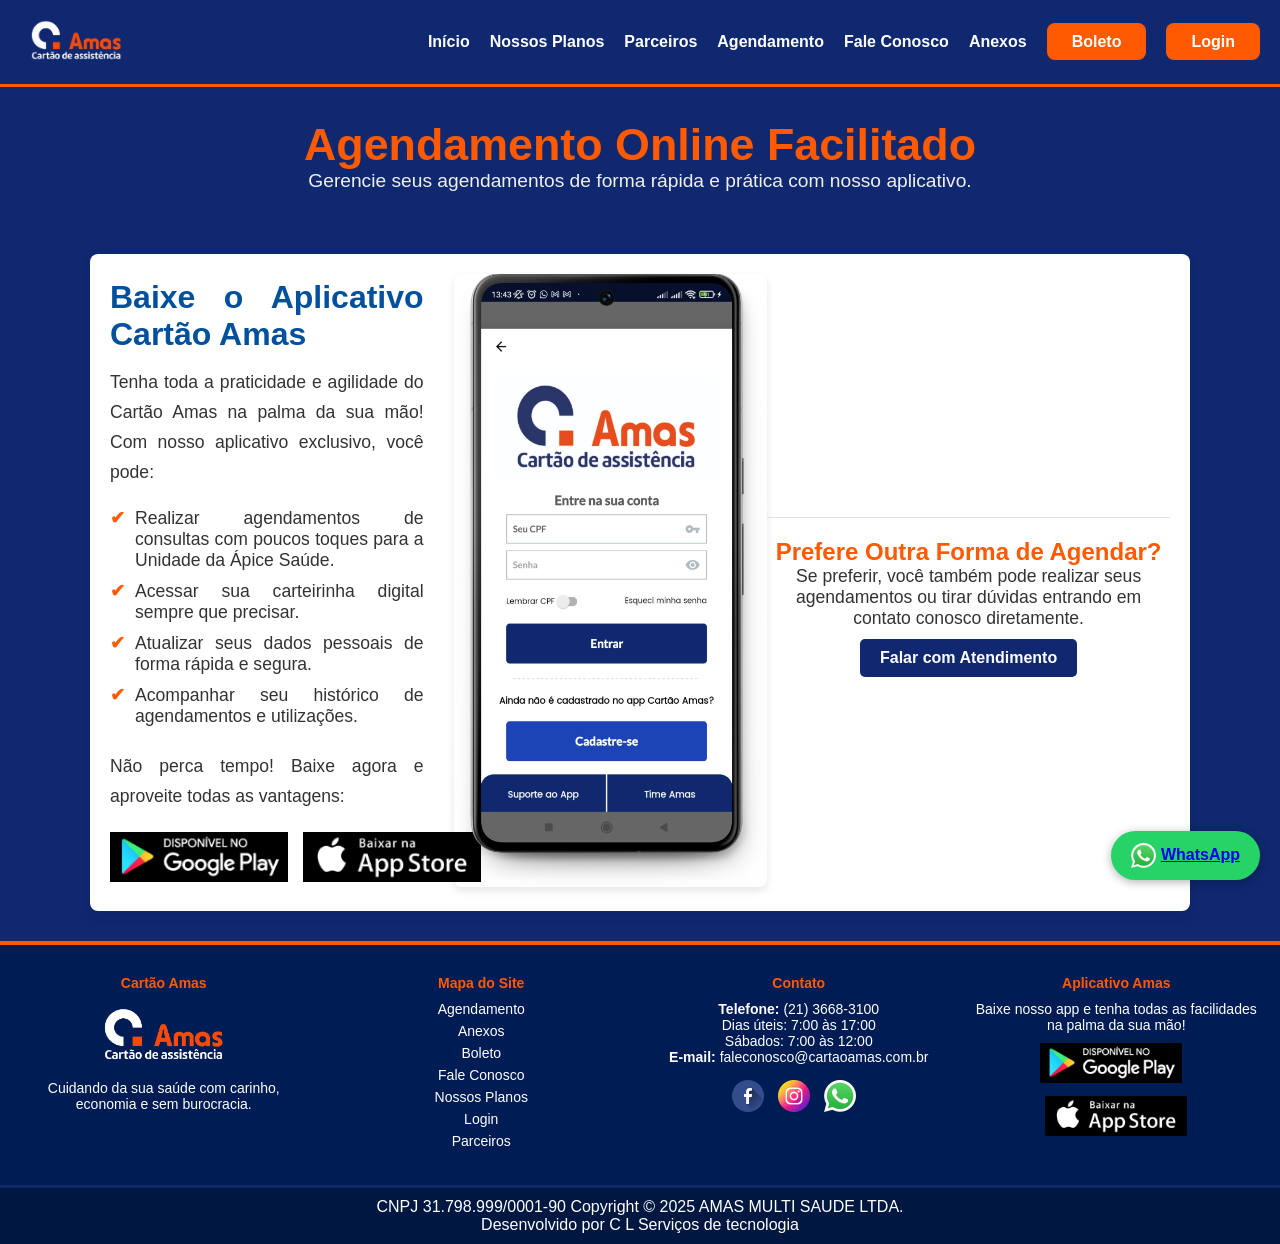
<file: agendamento.html>
<!DOCTYPE html>
<html lang="pt-BR">
<head>
    <meta charset="UTF-8">
    <meta name="viewport" content="width=device-width, initial-scale=1.0">
    <link rel="icon" href="assets/img/logo.ico" type="image/icon">
    <title>Agendamento Online - Cartão Amas</title>
    <link rel="stylesheet" href="assets/css/style.css">
    <link rel="stylesheet" href="assets/css/main.css">
    <link rel="stylesheet" href="assets/css/footer.css">
    <style>
        /* Estilos específicos para a página Agendamento */
        .page-title-section {
            background-color: #0F286F; /* Azul escuro da marca */
            color: white;
            padding: 2em 20px;
            text-align: center;
        }
        .page-title-section h1 {
            font-size: 2.8em;
            margin: 0;
            color: #FF5A00; /* Laranja para destaque no título */
        }
        .app-promo-container {
            max-width: 1100px;
            margin: 30px auto;
            padding: 20px;
            background-color: #FFFFFF;
            border-radius: 8px;
            box-shadow: 0 4px 12px rgba(0,0,0,0.08);
        }
        .app-promo-content {
            display: flex;
            flex-wrap: wrap;
            align-items: center;
            gap: 30px;
        }
        .app-promo-text {
            flex: 1;
            min-width: 300px;
        }
        .app-promo-text h2 {
            color: #00509e; /* Azul mais escuro */
            font-size: 2em;
            margin-bottom: 15px;
        }
        .app-promo-text p {
            font-size: 1.1em;
            line-height: 1.7;
            color: #333333;
            margin-bottom: 20px;
        }
        .app-benefits-list {
            list-style: none;
            padding-left: 0;
            margin-bottom: 25px;
        }
        .app-benefits-list li {
            font-size: 1.1em;
            color: #333333;
            margin-bottom: 10px;
            padding-left: 25px;
            position: relative;
        }
        .app-benefits-list li::before {
            content: '\2714'; /* Ícone de check */
            color: #FF5A00; /* Laranja */
            position: absolute;
            left: 0;
            font-weight: bold;
        }
        .app-download-buttons {
            display: flex;
            gap: 15px;
            align-items: center;
        }
        .app-download-buttons img {
            height: 50px;
            transition: transform 0.2s ease;
        }
        .app-download-buttons img:hover {
            transform: scale(1.05);
        }
        .app-promo-image {
            flex: 1;
            min-width: 250px;
            text-align: center;
        }
        .app-promo-image img {
            max-width: 100%;
            height: auto;
            border-radius: 8px;
            box-shadow: 0 4px 8px rgba(0,0,0,0.1);
        }
        .alternative-contact {
            margin-top: 30px;
            padding-top: 20px;
            border-top: 1px solid #e0e0e0;
            text-align: center;
            color: #FF5A00;
        }
        .alternative-contact p {
            font-size: 1.1em;
            color: #333333;
            margin-bottom: 10px;
        }
        .alternative-contact .cta-button-secondary {
            background-color: #0F286F;
            color: white;
            padding: 10px 20px;
            text-decoration: none;
            border-radius: 5px;
            font-weight: bold;
            transition: background-color 0.3s ease;
            display: inline-block;
        }
        .alternative-contact .cta-button-secondary:hover {
            background-color: #003d7a;
        }
    </style>
</head>
<body>

    <header class="header">
        <a href="/"><img src="assets/img/logo-amas-sem-fundo.png" alt="Cartão Amas Logo" class="logo"></a>
        <ul class="nav-links">
            <li><a href="/">Início</a></li>
            <li><a href="nossos-planos">Nossos Planos</a></li>
            <li><a href="parceiros">Parceiros</a></li>
            <li><a href="agendamento">Agendamento</a></li>
            <li><a href="fale-conosco">Fale Conosco</a></li>
            <li><a href="anexos">Anexos</a></li>
             <li><a href="https://www.cartaoamas.com.br/AliancaAppNet2/Site/autenticacao/login?t=cpf" target="_blank" class="nav-links-btn">Boleto</a></li> <!-- Link placeholder -->
            <li><a href="https://www.cartaoamas.com.br/AliancaAppNet2/Site/site" target="_blank" class="nav-links-btn">Login</a></li>   <!-- Link placeholder -->
        </ul>
    </header>

    <section class="page-title-section">
        <h1>Agendamento Online Facilitado</h1>
        <p style="font-size: 1.2em; color: #f0f0f0;">Gerencie seus agendamentos de forma rápida e prática com nosso aplicativo.</p>
    </section>

    <main class="app-promo-container">
        <div class="app-promo-content">
            <div class="app-promo-text">
                <h2>Baixe o Aplicativo Cartão Amas</h2>
                <p>Tenha toda a praticidade e agilidade do Cartão Amas na palma da sua mão! Com nosso aplicativo exclusivo, você pode:</p>
                <ul class="app-benefits-list">
                    <li>Realizar agendamentos de consultas com poucos toques para a Unidade da Ápice Saúde.</li>
                    <li>Acessar sua carteirinha digital sempre que precisar.</li>
                    <li>Atualizar seus dados pessoais de forma rápida e segura.</li>
                    <li>Acompanhar seu histórico de agendamentos e utilizações.</li>
                </ul>
                <p>Não perca tempo! Baixe agora e aproveite todas as vantagens:</p>
                <div class="app-download-buttons">
                    <a href="https://play.google.com/store/apps/details?id=br.com.amasmultisaude" target="_blank" title="Baixar na Google Play"><img src="assets/img/loja-android.png" alt="Disponível no Google Play"></a>
                    <a href="https://apps.apple.com/br/app/amas/id1640587993" target="_blank" title="Baixar na App Store"><img src="assets/img/loja-ios.png" alt="Disponível na App Store"></a>
                </div>
            </div>
            <div class="app-promo-image">
                <!-- Idealmente, uma imagem de um celular mostrando o app -->
                <img src="assets/img/login-app-amas.png" alt="Aplicativo Cartão Amas">
            </div>
        </div>

        <div class="alternative-contact">
            <h2>Prefere Outra Forma de Agendar?</h2>
            <p>Se preferir, você também pode realizar seus agendamentos ou tirar dúvidas entrando em contato conosco diretamente.</p>
            <a href="fale-conosco" class="cta-button-secondary">Falar com Atendimento</a>
        </div>
    </main>

     <div class="whatsapp-float">
        <a href="https://wa.me/552136683100" target="_blank" title="Fale Conosco pelo WhatsApp">
            <img src="assets/img/whatsapp.png" alt="WhatsApp" style="width:25px; height:25px; vertical-align: middle; margin-right: 5px;">WhatsApp
        </a>
    </div>

    <footer class="footer">
        <div class="footer-container">
            <div class="coluna">
                <h4>Cartão Amas</h4>
                <img src="assets/img/logo-amas-sem-fundo.png" alt="Logo Amas Rodapé" style="max-width: 150px; margin-bottom: 10px;">
                <p>Cuidando da sua saúde com carinho, economia e sem burocracia.</p>
            </div>
            <div class="coluna">
                <h4>Mapa do Site</h4>
                <ul class="mapa-site">
                    <li><a href="agendamento" class="mapa-link">Agendamento</a></li>
                    <li><a href="anexos" class="mapa-link">Anexos</a></li>
                    <li><a href="https://www.cartaoamas.com.br/AliancaAppNet2/Site/autenticacao/login?t=cpf" class="mapa-link">Boleto</a></li>
                    <li><a href="fale-conosco" class="mapa-link">Fale Conosco</a></li>
                    <li><a href="nossos-planos" class="mapa-link">Nossos Planos</a></li>
                    <li><a href="https://www.cartaoamas.com.br/AliancaAppNet2/Site/site" class="mapa-link">Login</a></li>
                    <li><a href="parceiros" class="mapa-link">Parceiros</a></li>
                    
                    
                    
                </ul>
            </div>
            <div class="coluna">
                <h4>Contato</h4>
                <p><strong>Telefone:</strong> (21) 3668-3100</p>
                <p>Dias úteis: 7:00 às 17:00</p>
                <p>Sábados: 7:00 às 12:00</p>
                <p><strong>E-mail:</strong> faleconosco@cartaoamas.com.br</p>
                <div class="social-icons" style="margin-top: 15px;">
                    <a href="https://www.facebook.com/cartaoamas" target="_blank"><img src="assets/img/facebook.png" alt="Facebook"></a>
                    <a href="https://www.instagram.com/cartaoamas/" target="_blank"><img src="assets/img/instagram.png" alt="Instagram"></a>
                    <a href="https://wa.me/552136683100" target="_blank"><img src="assets/img/whatsapp.png" alt="WhatsApp"></a>
                </div>
            </div>
            <div class="coluna">
                <h4>Aplicativo Amas</h4>
                <p>Baixe nosso app e tenha todas as facilidades na palma da sua mão!</p>
                <a href="https://play.google.com/store/apps/details?id=br.com.amasmultisaude" target="_blank" style="margin-right:10px;"><img src="assets/img/loja-android.png" alt="Google Play" style="height: 40px; margin-top:10px;"></a>
                <a href="https://apps.apple.com/br/app/amas/id1640587993" target="_blank"> <img src="assets/img/loja-ios.png" alt="App Store" style="height: 40px; margin-top:10px;"></a>
            </div>
        </div>
    </footer>
    <div class="footer-last">
        <p style="margin-top: 0px;">CNPJ 31.798.999/0001-90 Copyright © 2025 AMAS MULTI SAUDE LTDA.</p>
        <p>Desenvolvido por C L Serviços de tecnologia</p>
    </div>

    <script src="assets/scripts/main.js"></script> <!-- Para carrossel e outras interações -->
</body>
</html>
</file>
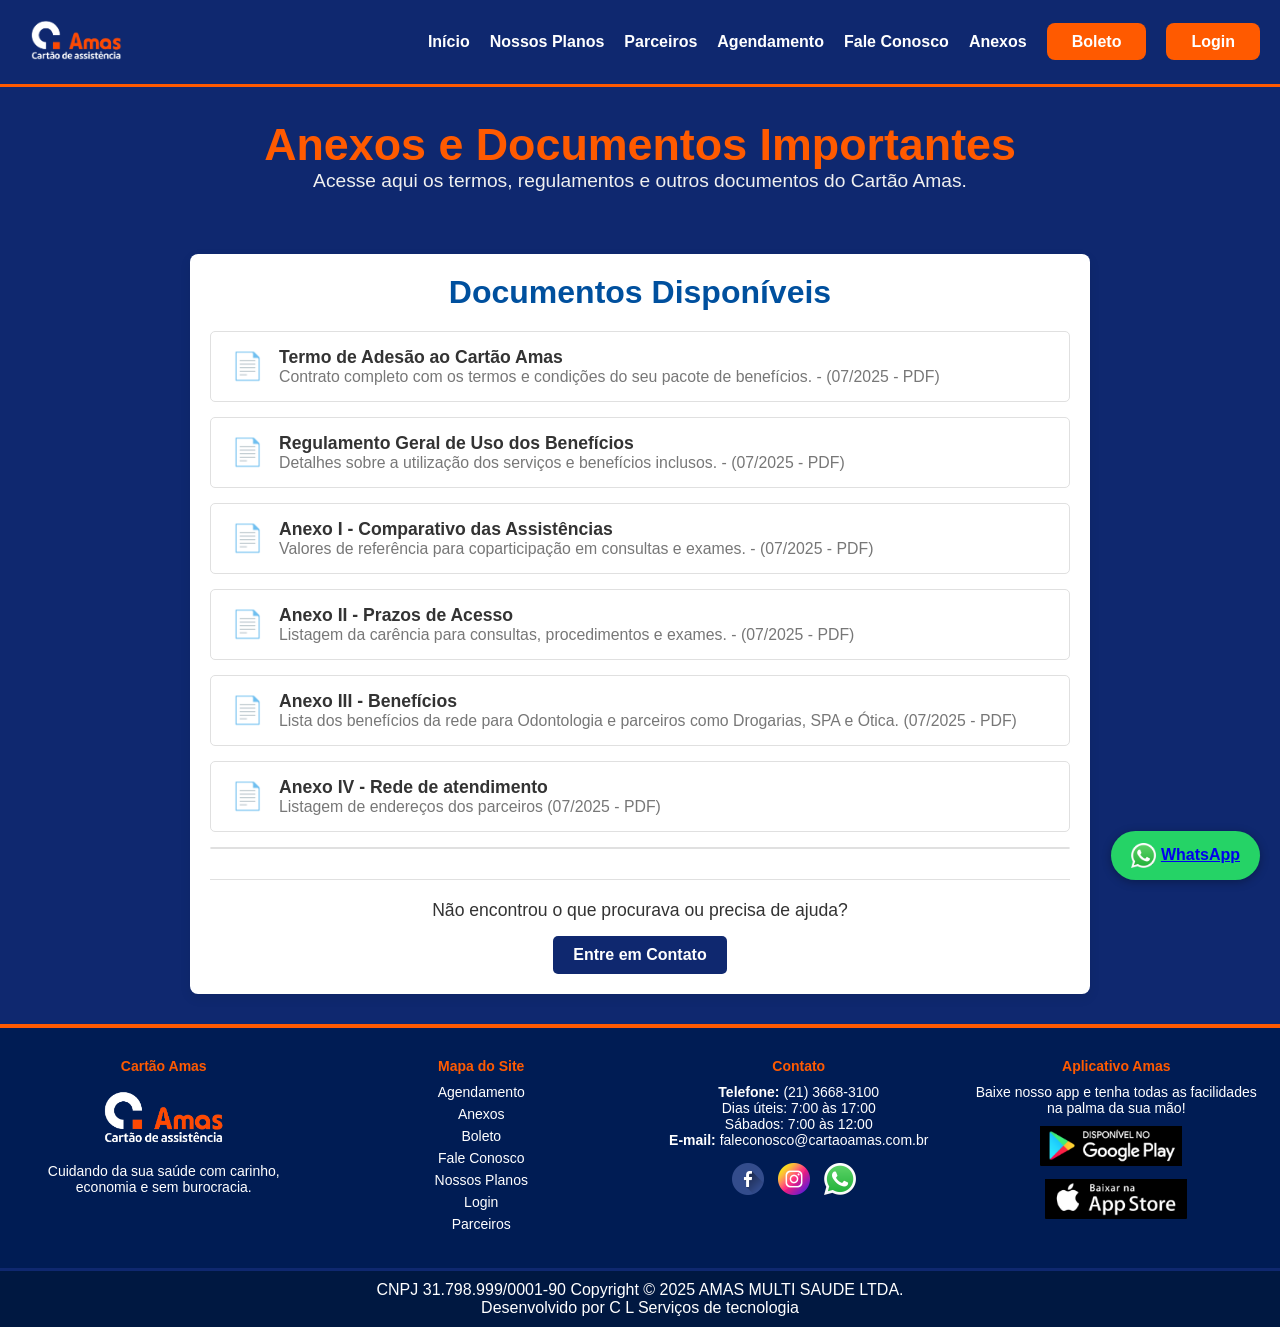
<file: anexos.html>
<!DOCTYPE html>
<html lang="pt-BR">
<head>
    <meta charset="UTF-8">
    <meta name="viewport" content="width=device-width, initial-scale=1.0">
    <link rel="icon" href="assets/img/logo.ico" type="image/icon">
    <title>Anexos e Documentos - Cartão Amas</title>
    <link rel="stylesheet" href="assets/css/style.css">
    <link rel="stylesheet" href="assets/css/grid.css">
    <link rel="stylesheet" href="assets/css/footer.css">
    <style>
        /* Estilos específicos para a página Anexos */
        .page-title-section {
            background-color: #0F286F; /* Azul escuro da marca */
            color: white;
            padding: 2em 20px;
            text-align: center;
        }
        .page-title-section h1 {
            font-size: 2.8em;
            margin: 0;
            color: #FF5A00; /* Laranja para destaque no título */
        }
        .anexos-container-main {
            max-width: 900px;
            margin: 30px auto;
            padding: 20px;
            background-color: #FFFFFF;
            border-radius: 8px;
            box-shadow: 0 4px 12px rgba(0,0,0,0.08);
        }
        .anexos-container-main h2 {
            color: #00509e; /* Azul mais escuro */
            font-size: 2em;
            margin-bottom: 20px;
            text-align: center;
        }
        .anexos-list {
            list-style: none;
            padding: 0;
        }
        .anexos-list li {
            margin-bottom: 15px;
            border: 1px solid #e0e0e0;
            border-radius: 5px;
            transition: box-shadow 0.3s ease;
        }
        .anexos-list li:hover {
            box-shadow: 0 2px 8px rgba(0,0,0,0.1);
        }
        .anexos-list a {
            display: flex;
            align-items: center;
            padding: 15px 20px;
            text-decoration: none;
            color: #333333;
            font-size: 1.1em;
            transition: background-color 0.3s ease;
        }
        .anexos-list a:hover {
            background-color: #f8f9fa;
            color: #FF5A00;
        }
        .anexos-list a .icon {
            margin-right: 15px;
            font-size: 1.5em; /* Tamanho do ícone */
            color: #FF5A00; /* Cor do ícone */
        }
        .anexos-list a .file-info {
            display: flex;
            flex-direction: column;
        }
        .anexos-list a .file-name {
            font-weight: bold;
        }
        .anexos-list a .file-description {
            font-size: 0.9em;
            color: #777777;
        }
        .cta-section-anexos {
            text-align: center;
            margin-top: 30px;
            padding-top: 20px;
            border-top: 1px solid #e0e0e0;
        }
        .cta-section-anexos p {
            font-size: 1.1em;
            color: #333333;
            margin-bottom: 15px;
        }
        .cta-button-anexos {
            background-color: #0F286F;
            color: white;
            padding: 10px 20px;
            text-decoration: none;
            border-radius: 5px;
            font-weight: bold;
            transition: background-color 0.3s ease;
            display: inline-block;
        }
        .cta-button-anexos:hover {
            background-color: #003d7a;
        }
    </style>
</head>
<body>

    <header class="header">
        <a href="/"><img src="assets/img/logo-amas-sem-fundo.png" alt="Cartão Amas Logo" class="logo"></a>
        <ul class="nav-links">
            <li><a href="/">Início</a></li>
            <li><a href="nossos-planos/">Nossos Planos</a></li>
            <li><a href="parceiros">Parceiros</a></li>
            <li><a href="agendamento">Agendamento</a></li>
            <li><a href="fale-conosco">Fale Conosco</a></li>
            <li><a href="anexos">Anexos</a></li>
             <li><a href="https://www.cartaoamas.com.br/AliancaAppNet2/Site/autenticacao/login?t=cpf" target="_blank" class="nav-links-btn">Boleto</a></li> <!-- Link placeholder -->
            <li><a href="https://www.cartaoamas.com.br/AliancaAppNet2/Site/site" target="_blank" class="nav-links-btn">Login</a></li>   <!-- Link placeholder -->
        </ul>
    </header>

    <section class="page-title-section">
        <h1>Anexos e Documentos Importantes</h1>
        <p style="font-size: 1.2em; color: #f0f0f0;">Acesse aqui os termos, regulamentos e outros documentos do Cartão Amas.</p>
    </section>

    <main class="anexos-container-main">
        <h2>Documentos Disponíveis</h2>
        <ul class="anexos-list">
            <li>
                <a href="/assets/docs/2025_05-TERMOS-DO-CONTRATO-DE-ADESÃO-AMAS.pdf" download="2025_05-TERMOS-DO-CONTRATO-DE-ADESÃO-AMAS.pdf"> <!-- Substituir # pelo caminho real do arquivo -->
                    <span class="icon">&#128196;</span> <!-- Ícone de documento/pasta -->
                    <span class="file-info">
                        <span class="file-name">Termo de Adesão ao Cartão Amas</span>
                        <span class="file-description">Contrato completo com os termos e condições do seu pacote de benefícios. - (07/2025 - PDF)</span>
                    </span>
                </a>
            </li>
            <li>
                <a href="/assets/docs/2023-REGULAMENTO-AMAS.pdf" download="2023-REGULAMENTO-AMAS.pdf">
                    <span class="icon">&#128196;</span>
                    <span class="file-info">
                        <span class="file-name">Regulamento Geral de Uso dos Benefícios</span>
                        <span class="file-description">Detalhes sobre a utilização dos serviços e benefícios inclusos. - (07/2025 - PDF)</span>
                    </span>
                </a>
            </li>
            <li>
                <a href="/assets/docs/Anexo-1-072025-Comparativo-das-Assistências.pdf" download="Anexo-1-072025-Comparativo-das-Assistências.pdf">
                    <span class="icon">&#128196;</span>
                    <span class="file-info">
                        <span class="file-name">Anexo I - Comparativo das Assistências</span>
                        <span class="file-description">Valores de referência para coparticipação em consultas e exames. - (07/2025 - PDF)</span>
                    </span>
                </a>
            </li>
            <li>
                <a href="/assets/docs/Anexo-2-Prazos-de-Acesso.pdf" download="Anexo-2-Prazos-de-Acesso.pdf">
                    <span class="icon">&#128196;</span>
                    <span class="file-info">
                        <span class="file-name">Anexo II - Prazos de Acesso</span>
                        <span class="file-description">Listagem da carência para consultas, procedimentos e exames. - (07/2025 - PDF)</span>
                    </span>
                </a>
            </li>
            <li>
                <a href="/assets/docs/Anexo-3-Benefícios.pdf" download="Anexo-3-Benefícios.pdf">
                    <span class="icon">&#128196;</span>
                    <span class="file-info">
                        <span class="file-name">Anexo III - Benefícios</span>
                        <span class="file-description">Lista dos benefícios da rede para Odontologia e parceiros como Drogarias, SPA e Ótica. (07/2025 - PDF)</span>
                    </span>
                </a>
            </li>
            <li>
                <a href="/assets/docs/Anexo-4-Rede-de-Atendimento.pdf" download="Anexo-4-Rede-de-Atendimento.pdf">
                    <span class="icon">&#128196;</span>
                    <span class="file-info">
                        <span class="file-name">Anexo IV - Rede de atendimento</span>
                        <span class="file-description">Listagem de endereços dos parceiros (07/2025 - PDF)</span>
                    </span>
                </a>
            </li>
            <li>
        </ul>

        <div class="cta-section-anexos">
            <p>Não encontrou o que procurava ou precisa de ajuda?</p>
            <a href="/fale-conosco" class="cta-button-anexos">Entre em Contato</a>
        </div>
    </main>

    <div class="whatsapp-float">
        <a href="https://wa.me/552136683100" target="_blank" title="Fale Conosco pelo WhatsApp">
            <img src="assets/img/whatsapp.png" alt="WhatsApp" style="width:25px; height:25px; vertical-align: middle; margin-right: 5px;">WhatsApp
        </a>
    </div>

    <footer class="footer">
        <div class="footer-container">
            <div class="coluna">
                <h4>Cartão Amas</h4>
                <img src="assets/img/logo-amas-sem-fundo.png" alt="Logo Amas Rodapé" style="max-width: 150px; margin-bottom: 10px;">
                <p>Cuidando da sua saúde com carinho, economia e sem burocracia.</p>
            </div>
            <div class="coluna">
                <h4>Mapa do Site</h4>
                <ul class="mapa-site">
                    <li><a href="agendamento" class="mapa-link">Agendamento</a></li>
                    <li><a href="anexos" class="mapa-link">Anexos</a></li>
                    <li><a href="https://www.cartaoamas.com.br/AliancaAppNet2/Site/autenticacao/login?t=cpf" class="mapa-link">Boleto</a></li>
                    <li><a href="fale-conosco" class="mapa-link">Fale Conosco</a></li>
                    <li><a href="nossos-planos/" class="mapa-link">Nossos Planos</a></li>
                    <li><a href="https://www.cartaoamas.com.br/AliancaAppNet2/Site/site" class="mapa-link">Login</a></li>
                    <li><a href="parceiros" class="mapa-link">Parceiros</a></li>
                    
                    
                    
                </ul>
            </div>
            <div class="coluna">
                <h4>Contato</h4>
                <p><strong>Telefone:</strong> (21) 3668-3100</p>
                <p>Dias úteis: 7:00 às 17:00</p>
                <p>Sábados: 7:00 às 12:00</p>
                <p><strong>E-mail:</strong> faleconosco@cartaoamas.com.br</p>
                <div class="social-icons" style="margin-top: 15px;">
                    <a href="https://www.facebook.com/cartaoamas" target="_blank"><img src="assets/img/facebook.png" alt="Facebook"></a>
                    <a href="https://www.instagram.com/cartaoamas/" target="_blank"><img src="assets/img/instagram.png" alt="Instagram"></a>
                    <a href="https://wa.me/552136683100" target="_blank"><img src="assets/img/whatsapp.png" alt="WhatsApp"></a>
                </div>
            </div>
            <div class="coluna">
                <h4>Aplicativo Amas</h4>
                <p>Baixe nosso app e tenha todas as facilidades na palma da sua mão!</p>
                <a href="https://play.google.com/store/apps/details?id=br.com.amasmultisaude" target="_blank" style="margin-right:10px;"><img src="assets/img/loja-android.png" alt="Google Play" style="height: 40px; margin-top:10px;"></a>
                <a href="https://apps.apple.com/br/app/amas/id1640587993" target="_blank"> <img src="assets/img/loja-ios.png" alt="App Store" style="height: 40px; margin-top:10px;"></a>
            </div>
        </div>
    </footer>
    <div class="footer-last">
        <p style="margin-top: 0px;">CNPJ 31.798.999/0001-90 Copyright © 2025 AMAS MULTI SAUDE LTDA.</p>
        <p>Desenvolvido por C L Serviços de tecnologia</p>
    </div>

    <script src="assets/scripts/main.js"></script> <!-- Para carrossel e outras interações -->
</body>
</html>
</file>
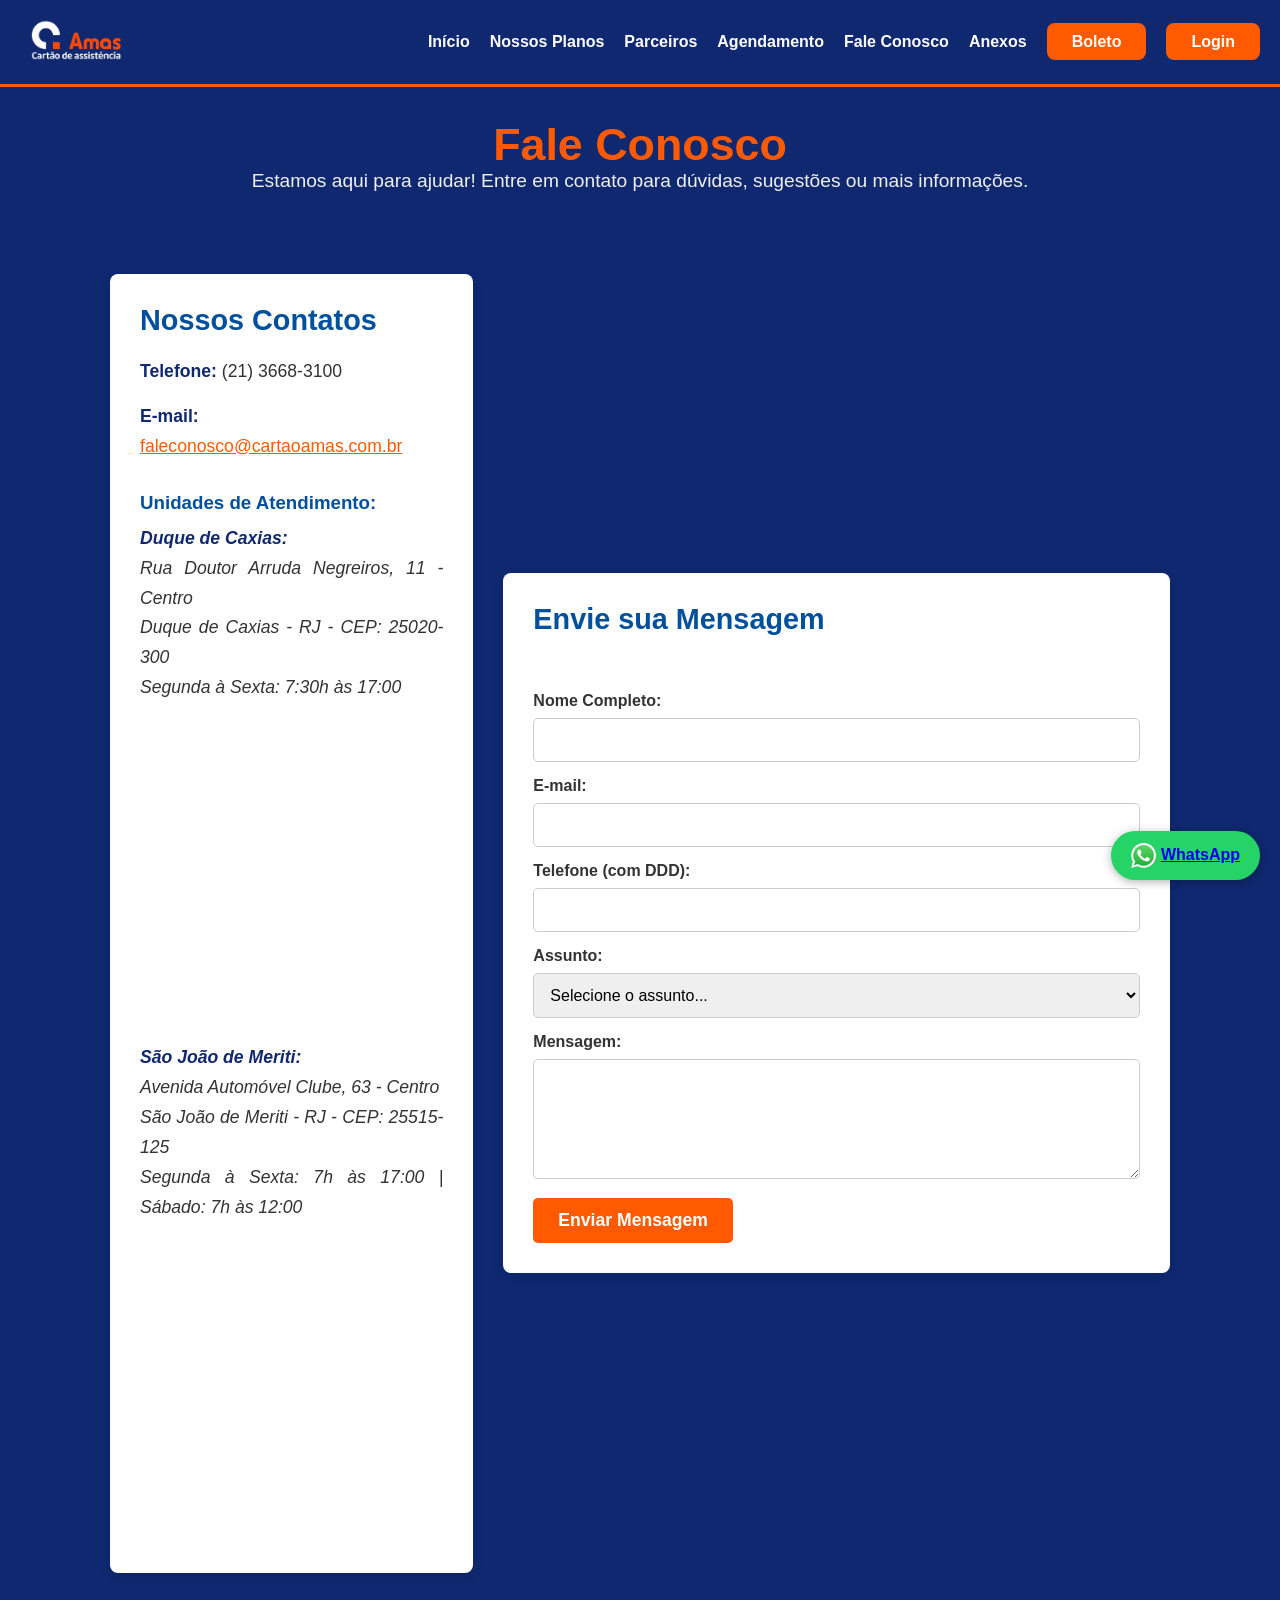
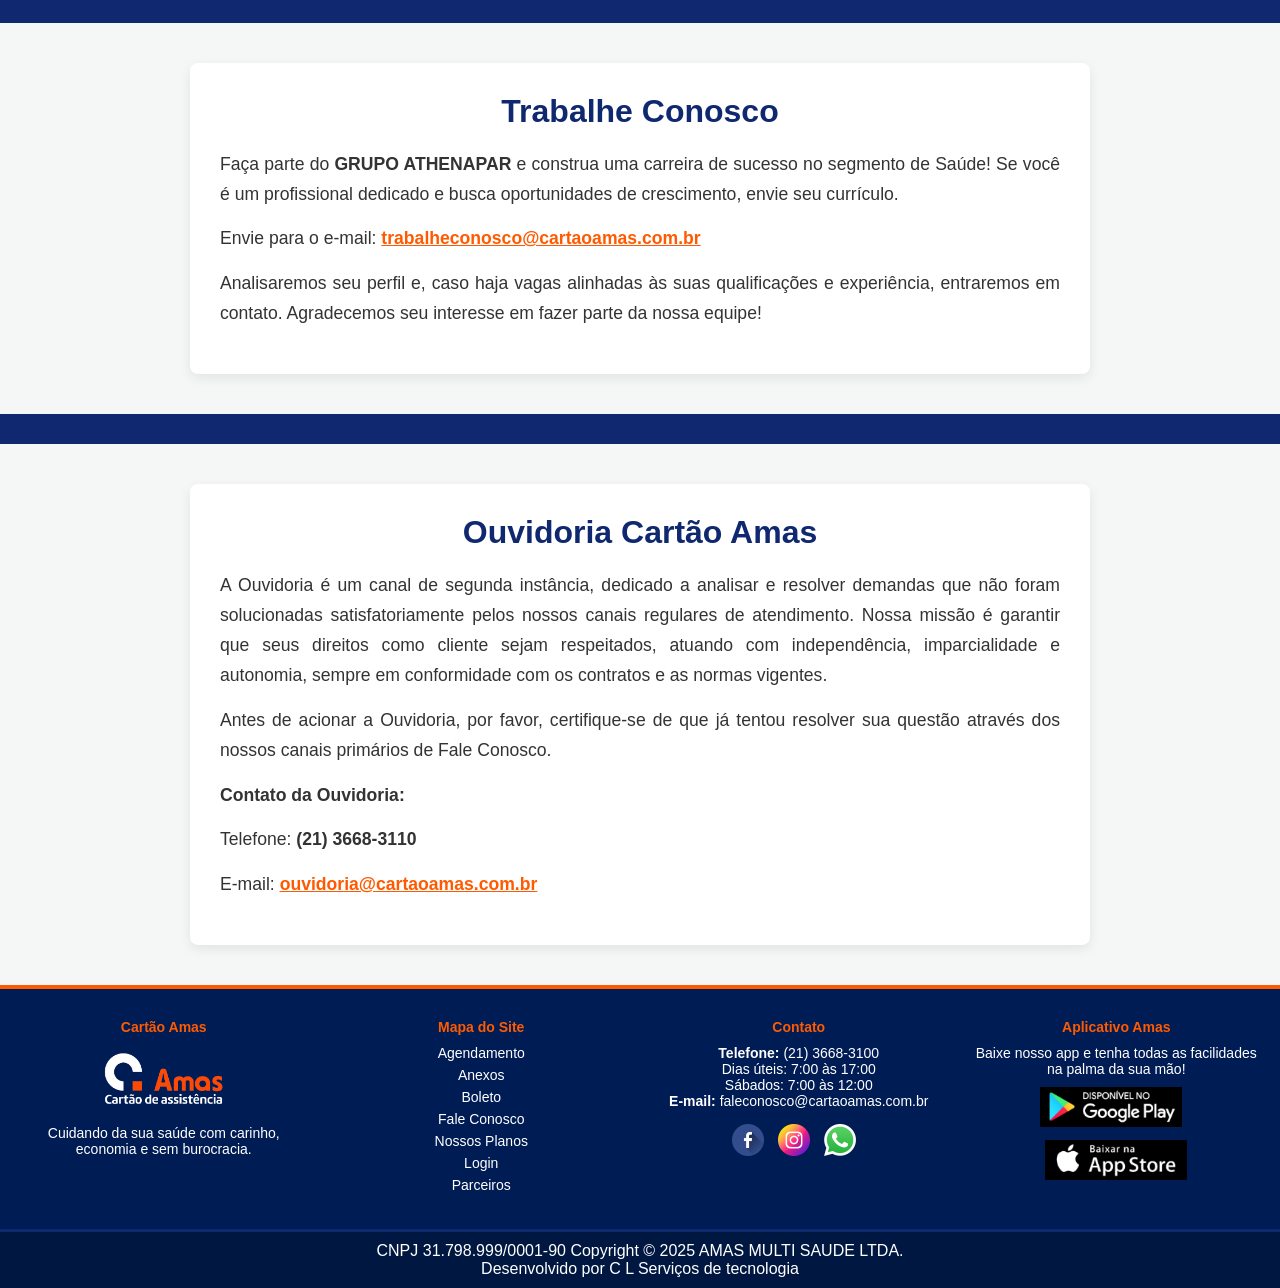
<file: fale-conosco.html>
<!DOCTYPE html>
<html lang="pt-BR">
<head>
    <meta charset="UTF-8">
    <meta name="viewport" content="width=device-width, initial-scale=1.0">
    <link rel="icon" href="assets/img/logo.ico" type="image/icon">
    <title>Fale Conosco - Cartão Amas</title>
    <link rel="stylesheet" href="assets/css/style.css">
    <link rel="stylesheet" href="assets/css/main.css">
    <link rel="stylesheet" href="assets/css/footer.css">
    <style>
        /* Estilos específicos para a página Fale Conosco */
        .page-title-section {
            background-color: #0F286F; /* Azul escuro da marca */
            color: white;
            padding: 2em 20px;
            text-align: center;
        }
        .page-title-section h1 {
            font-size: 2.8em;
            margin: 0;
            color: #FF5A00; /* Laranja para destaque no título */
        }
        .contact-container-main {
            max-width: 1100px;
            margin: 30px auto;
            padding: 20px;
            display: flex;
            flex-wrap: wrap;
            gap: 30px;
        }
        .contact-info-column, .contact-form-column {
            background-color: #FFFFFF;
            border-radius: 8px;
            padding: 30px;
            box-shadow: 0 4px 12px rgba(0,0,0,0.08);
        }
        .contact-info-column {
            flex: 1;
            min-width: 300px;
        }
        .contact-form-column {
            flex: 2;
            min-width: 300px;
        }
        .contact-info-column h2, .contact-form-column h2 {
            color: #00509e; /* Azul mais escuro */
            margin-top: 0;
            margin-bottom: 20px;
            font-size: 1.8em;
        }
        .contact-info-column p, .contact-info-column address {
            font-size: 1.1em;
            line-height: 1.7;
            color: #333333;
            margin-bottom: 15px;
        }
        .contact-info-column strong {
            color: #0F286F;
        }
        .contact-form-column label {
            display: block;
            margin-bottom: 8px;
            font-weight: bold;
            color: #333333;
        }
        .contact-form-column input[type="text"],
        .contact-form-column input[type="email"],
        .contact-form-column input[type="tel"],
        .contact-form-column select,
        .contact-form-column textarea {
            width: 100%;
            padding: 12px;
            margin-bottom: 15px;
            border: 1px solid #cccccc;
            border-radius: 5px;
            font-size: 1em;
            box-sizing: border-box;
        }
        .contact-form-column textarea {
            min-height: 120px;
            resize: vertical;
        }
        .contact-form-column button[type="submit"] {
            background-color: #FF5A00; /* Laranja */
            color: white;
            padding: 12px 25px;
            border: none;
            border-radius: 5px;
            font-size: 1.1em;
            font-weight: bold;
            cursor: pointer;
            transition: background-color 0.3s ease;
        }
        .contact-form-column button[type="submit"]:hover {
            background-color: #e04e00;
        }
        .trabalhe-conosco-section, .ouvidoria-section {
            background-color: #f4f7f6; /* Fundo cinza claro para seções adicionais */
            padding: 40px 20px;
            margin-top: 30px;
        }
        .trabalhe-conosco-section .container, .ouvidoria-section .container {
            max-width: 900px;
            margin: 0 auto;
            background-color: #FFFFFF;
            padding: 30px;
            border-radius: 8px;
            box-shadow: 0 4px 12px rgba(0,0,0,0.08);
        }
        .trabalhe-conosco-section h2, .ouvidoria-section h2 {
            color: #0F286F;
            text-align: center;
            margin-bottom: 20px;
            font-size: 2em;
        }
        .trabalhe-conosco-section p, .ouvidoria-section p {
            font-size: 1.1em;
            line-height: 1.7;
            color: #333333;
            margin-bottom: 15px;
            text-align: justify;
        }
        .map-container {
            margin-top: 20px;
            height: 300px; /* Ajuste conforme necessário */
            border-radius: 8px;
            overflow: hidden;
        }
        .map-container iframe {
            width: 100%;
            height: 100%;
            border: 0;
        }
    </style>
</head>
<body>

    <header class="header">
        <a href="/"><img src="assets/img/logo-amas-sem-fundo.png" alt="Cartão Amas Logo" class="logo"></a>
        <ul class="nav-links">
            <li><a href="/">Início</a></li>
            <li><a href="nossos-planos">Nossos Planos</a></li>
            <li><a href="parceiros">Parceiros</a></li>
            <li><a href="agendamento">Agendamento</a></li>
            <li><a href="fale-conosco">Fale Conosco</a></li>
            <li><a href="anexos">Anexos</a></li>
             <li><a href="https://www.cartaoamas.com.br/AliancaAppNet2/Site/autenticacao/login?t=cpf" target="_blank" class="nav-links-btn">Boleto</a></li> <!-- Link placeholder -->
            <li><a href="https://www.cartaoamas.com.br/AliancaAppNet2/Site/site" target="_blank" class="nav-links-btn">Login</a></li>   <!-- Link placeholder -->
        </ul>
    </header>

    <section class="page-title-section">
        <h1>Fale Conosco</h1>
        <p style="font-size: 1.2em; color: #f0f0f0;">Estamos aqui para ajudar! Entre em contato para dúvidas, sugestões ou mais informações.</p>
    </section>

    <main class="contact-container-main">
        <div class="contact-info-column">
            <h2>Nossos Contatos</h2>
            <p><strong>Telefone:</strong> (21) 3668-3100</p>
            <p><strong>E-mail:</strong> <a href="mailto:faleconosco@cartaoamas.com.br" style="color: #FF5A00;">faleconosco@cartaoamas.com.br</a></p>
            
            <h3 style="color: #00509e; margin-top: 30px; margin-bottom:10px;">Unidades de Atendimento:</h3>
            <address>
                <strong>Duque de Caxias:</strong><br>
                Rua Doutor Arruda Negreiros, 11 - Centro<br>
                Duque de Caxias - RJ - CEP: 25020-300<br>
                <em>Segunda à Sexta: 7:30h às 17:00</em>
            </address>
            <div class="map-container">
                <iframe src="https://www.google.com/maps/embed?pb=!1m18!1m12!1m3!1d3678.394070200768!2d-43.31100058503696!3d-22.78799908507191!2m3!1f0!2f0!3f0!3m2!1i1024!2i768!4f13.1!3m3!1m2!1s0x997b0f4a7e8f8d%3A0x8f775f2f153853dd!2sR.%20Dr.%20Arruda%20Negreiros%2C%2011%20-%20Centro%2C%20Duque%20de%20Caxias%20-%20RJ%2C%2025020-300!5e0!3m2!1spt-BR!2sbr!4v1620000000000!5m2!1spt-BR!2sbr" allowfullscreen="" loading="lazy"></iframe>
            </div>

            <address style="margin-top:20px;">
                <strong>São João de Meriti:</strong><br>
                Avenida Automóvel Clube, 63 - Centro<br>
                São João de Meriti - RJ - CEP: 25515-125<br>
                <em>Segunda à Sexta: 7h às 17:00 | Sábado: 7h às 12:00</em>
            </address>
            <div class="map-container">
                 <iframe src="https://www.google.com/maps/embed?pb=!1m18!1m12!1m3!1d3678.665084095883!2d-43.37176868503715!3d-22.777739985077423!2m3!1f0!2f0!3f0!3m2!1i1024!2i768!4f13.1!3m3!1m2!1s0x997b6d97870a9f%3A0x52846a3808a1f897!2sAv.%20Autom%C3%B3vel%20Clube%2C%2063%20-%20Centro%2C%20S%C3%A3o%20Jo%C3%A3o%20de%20Meriti%20-%20RJ%2C%2025515-125!5e0!3m2!1spt-BR!2sbr!4v1620000000001!5m2!1spt-BR!2sbr" allowfullscreen="" loading="lazy"></iframe>
            </div>
        </div>

        <div class="contact-form-column">
            <h2>Envie sua Mensagem</h2>
            <p>Preencha o formulário abaixo e nossa equipe entrará em contato o mais breve possível.</p>
            <form action="send-email.php" method="POST">
                <div>
                    <label for="nome">Nome Completo:</label>
                    <input type="text" id="nome" name="nome" required>
                </div>
                <div>
                    <label for="email">E-mail:</label>
                    <input type="email" id="email" name="email" required>
                </div>
                <div>
                    <label for="telefone">Telefone (com DDD):</label>
                    <input type="tel" id="telefone" name="telefone" required>
                </div>
                <div>
                    <label for="assunto">Assunto:</label>
                    <select id="assunto" name="assunto" required>
                        <option value="">Selecione o assunto...</option>
                        <option value="Dúvidas sobre planos">Dúvidas sobre planos</option>
                        <option value="Informações de Contrato">Informações de Contrato</option>
                        <option value="Agendamentos">Agendamentos</option>
                        <option value="Sugestões">Sugestões</option>
                        <option value="Reclamações">Reclamações</option>
                        <option value="Outros">Outros</option>
                    </select>
                </div>
                <div>
                    <label for="mensagem">Mensagem:</label>
                    <textarea id="mensagem" name="mensagem" rows="5" required></textarea>
                </div>
                <div>
                    <button type="submit">Enviar Mensagem</button>
                </div>
            </form>
        </div>
    </main>

    <section class="trabalhe-conosco-section">
        <div class="container">
            <h2>Trabalhe Conosco</h2>
            <p>Faça parte do <strong>GRUPO ATHENAPAR</strong> e construa uma carreira de sucesso no segmento de Saúde! Se você é um profissional dedicado e busca oportunidades de crescimento, envie seu currículo.</p>
            <p>Envie para o e-mail: <a href="mailto:trabalheconosco@cartaoamas.com.br" style="color: #FF5A00; font-weight:bold;">trabalheconosco@cartaoamas.com.br</a></p>
            <p>Analisaremos seu perfil e, caso haja vagas alinhadas às suas qualificações e experiência, entraremos em contato. Agradecemos seu interesse em fazer parte da nossa equipe!</p>
        </div>
    </section>

    <section class="ouvidoria-section">
        <div class="container">
            <h2>Ouvidoria Cartão Amas</h2>
            <p>A Ouvidoria é um canal de segunda instância, dedicado a analisar e resolver demandas que não foram solucionadas satisfatoriamente pelos nossos canais regulares de atendimento. Nossa missão é garantir que seus direitos como cliente sejam respeitados, atuando com independência, imparcialidade e autonomia, sempre em conformidade com os contratos e as normas vigentes.</p>
            <p>Antes de acionar a Ouvidoria, por favor, certifique-se de que já tentou resolver sua questão através dos nossos canais primários de Fale Conosco.</p>
            <p><strong>Contato da Ouvidoria:</strong></p>
            <p>Telefone: <strong>(21) 3668-3110</strong></p>
            <p>E-mail: <a href="mailto:ouvidoria@cartaoamas.com.br" style="color: #FF5A00; font-weight:bold;">ouvidoria@cartaoamas.com.br</a></p>
        </div>
    </section>

 <div class="whatsapp-float">
        <a href="https://wa.me/552136683100" target="_blank" title="Fale Conosco pelo WhatsApp">
            <img src="assets/img/whatsapp.png" alt="WhatsApp" style="width:25px; height:25px; vertical-align: middle; margin-right: 5px;">WhatsApp
        </a>
    </div>

    <footer class="footer">
        <div class="footer-container">
            <div class="coluna">
                <h4>Cartão Amas</h4>
                <img src="assets/img/logo-amas-sem-fundo.png" alt="Logo Amas Rodapé" style="max-width: 150px; margin-bottom: 10px;">
                <p>Cuidando da sua saúde com carinho, economia e sem burocracia.</p>
            </div>
            <div class="coluna">
                <h4>Mapa do Site</h4>
                <ul class="mapa-site">
                    <li><a href="agendamento" class="mapa-link">Agendamento</a></li>
                    <li><a href="anexos" class="mapa-link">Anexos</a></li>
                    <li><a href="https://www.cartaoamas.com.br/AliancaAppNet2/Site/autenticacao/login?t=cpf" class="mapa-link">Boleto</a></li>
                    <li><a href="fale-conosco" class="mapa-link">Fale Conosco</a></li>
                    <li><a href="nossos-planos" class="mapa-link">Nossos Planos</a></li>
                    <li><a href="https://www.cartaoamas.com.br/AliancaAppNet2/Site/site" class="mapa-link">Login</a></li>
                    <li><a href="parceiros" class="mapa-link">Parceiros</a></li>
                    
                    
                    
                </ul>
            </div>
            <div class="coluna">
                <h4>Contato</h4>
                <p><strong>Telefone:</strong> (21) 3668-3100</p>
                <p>Dias úteis: 7:00 às 17:00</p>
                <p>Sábados: 7:00 às 12:00</p>
                <p><strong>E-mail:</strong> faleconosco@cartaoamas.com.br</p>
                <div class="social-icons" style="margin-top: 15px;">
                    <a href="https://www.facebook.com/cartaoamas" target="_blank"><img src="assets/img/facebook.png" alt="Facebook"></a>
                    <a href="https://www.instagram.com/cartaoamas/" target="_blank"><img src="assets/img/instagram.png" alt="Instagram"></a>
                    <a href="https://wa.me/552136683100" target="_blank"><img src="assets/img/whatsapp.png" alt="WhatsApp"></a>
                </div>
            </div>
            <div class="coluna">
                <h4>Aplicativo Amas</h4>
                <p>Baixe nosso app e tenha todas as facilidades na palma da sua mão!</p>
                <a href="https://play.google.com/store/apps/details?id=br.com.amasmultisaude" target="_blank" style="margin-right:10px;"><img src="assets/img/loja-android.png" alt="Google Play" style="height: 40px; margin-top:10px;"></a>
                <a href="https://apps.apple.com/br/app/amas/id1640587993" target="_blank"> <img src="assets/img/loja-ios.png" alt="App Store" style="height: 40px; margin-top:10px;"></a>
            </div>
        </div>
    </footer>
    <div class="footer-last">
        <p style="margin-top: 0px;">CNPJ 31.798.999/0001-90 Copyright © 2025 AMAS MULTI SAUDE LTDA.</p>
        <p>Desenvolvido por C L Serviços de tecnologia</p>
    </div>

    <script src="assets/scripts/main.js"></script> <!-- Para carrossel e outras interações -->
</body>
</html>
</file>
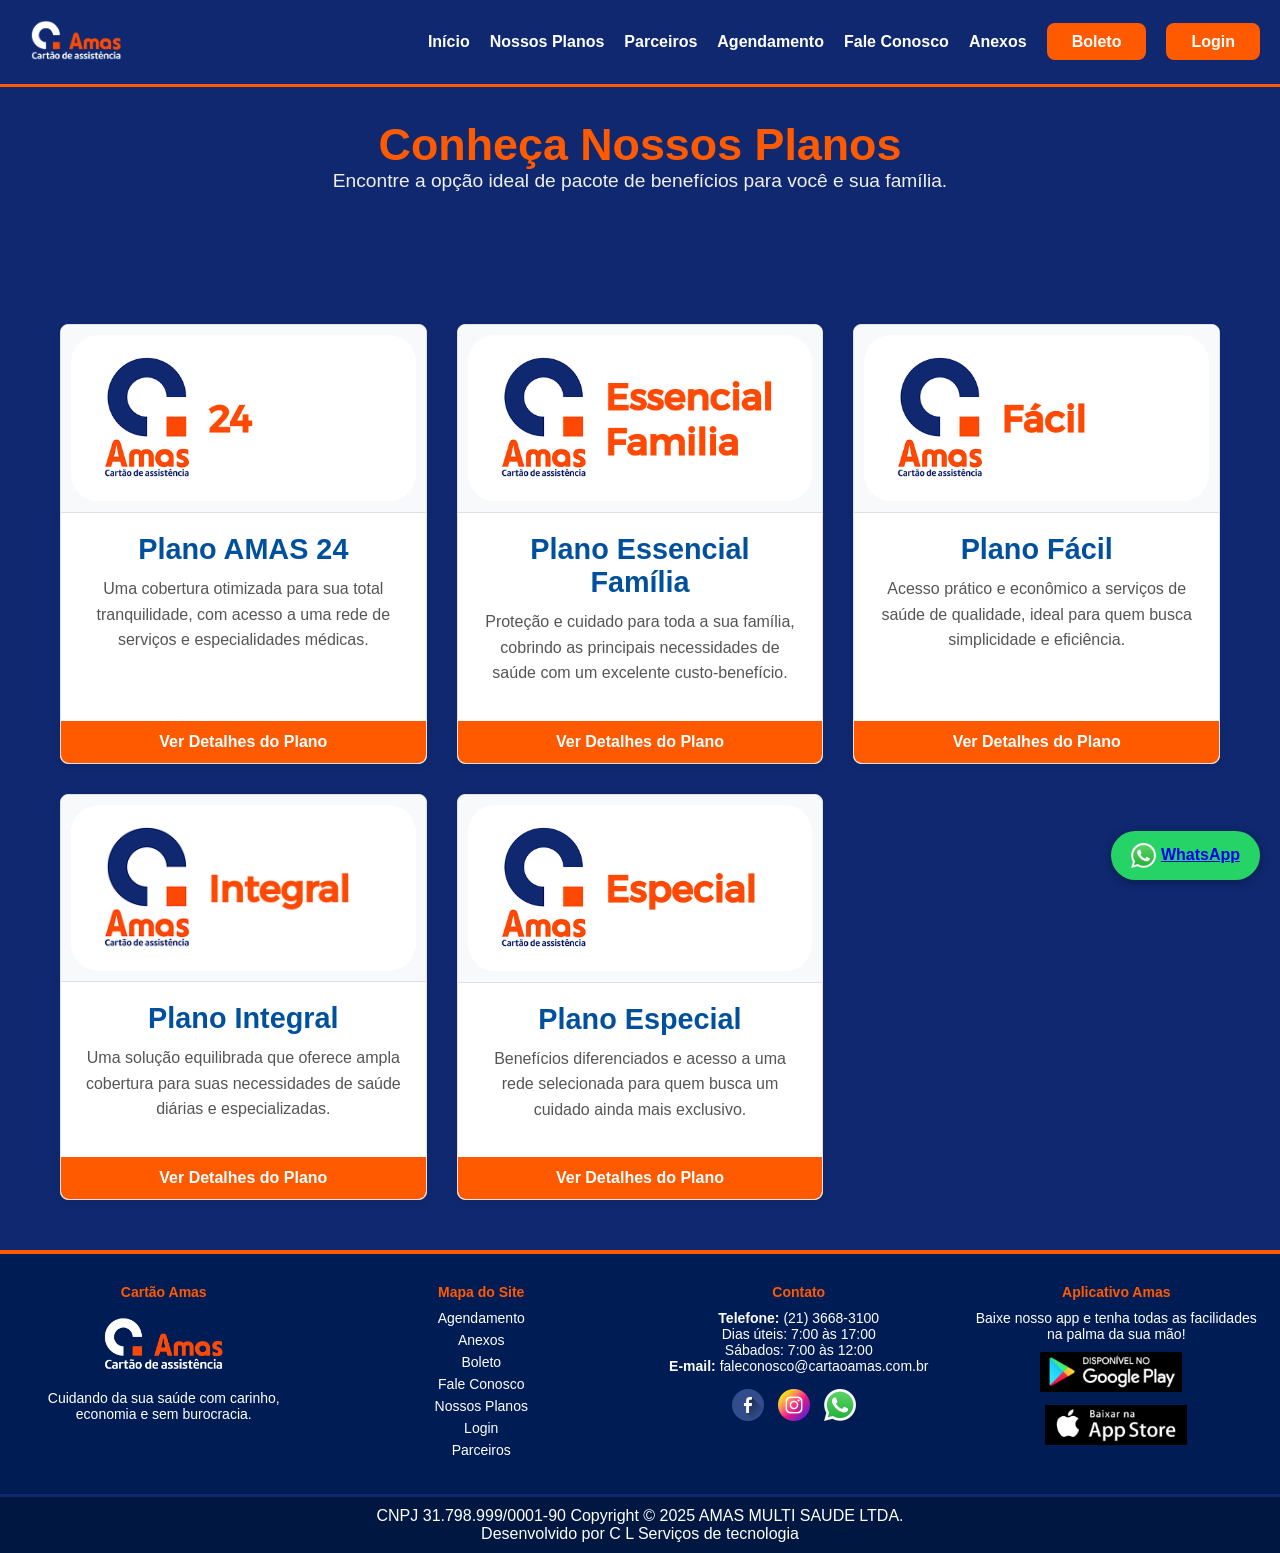
<file: nossos-planos.html>
<!DOCTYPE html>
<html lang="pt-BR">
<head>
    <meta charset="UTF-8">
    <meta name="viewport" content="width=device-width, initial-scale=1.0">
    <link rel="icon" href="assets/img/logo.ico" type="image/icon">
    <title>Nossos Planos - Cartão Amas</title>
    <link rel="stylesheet" href="assets/css/style.css">
    <link rel="stylesheet" href="assets/css/grid.css">
    <link rel="stylesheet" href="assets/css/footer.css">
    <style>
        /* Estilos específicos para a página Nossos Planos */
        .page-title-section {
            background-color: #0F286F; /* Azul escuro da marca */
            color: white;
            padding: 2em 20px;
            text-align: center;
        }
        .page-title-section h1 {
            font-size: 2.8em;
            margin: 0;
            color: #FF5A00; /* Laranja para destaque no título */
        }
        .plans-container {
            max-width: 1200px;
            margin: 30px auto;
            padding: 20px;
        }
        .plan-card-detailed {
            background-color: #FFFFFF;
            border: 1px solid #e0e0e0;
            border-radius: 8px;
            box-shadow: 0 4px 8px rgba(0,0,0,0.05);
            text-align: center;
            transition: transform 0.3s ease, box-shadow 0.3s ease;
            display: flex;
            flex-direction: column;
            justify-content: space-between;
            overflow: hidden; /* Para conter a imagem e o span */
            height: 100%; /* Garante que os cards na mesma linha tenham a mesma altura */
        }
        .plan-card-detailed:hover {
            transform: translateY(-5px);
            box-shadow: 0 8px 15px rgba(0,0,0,0.1);
        }
        .plan-card-detailed img {
            width: 100%;
            max-height: 200px; /* Altura máxima para a imagem do plano */
            object-fit: contain; /* Ou 'cover' dependendo do design desejado */
            background-color: #f8f9fa; /* Fundo claro para a imagem se não preencher */
            padding: 10px;
            border-bottom: 1px solid #e0e0e0;
        }
        .plan-card-detailed .plan-info {
            padding: 20px;
            flex-grow: 1; /* Faz esta seção crescer para preencher o espaço */
        }
        .plan-card-detailed h3 {
            color: #00509e; /* Azul mais escuro */
            font-size: 1.8em;
            margin-top: 0;
            margin-bottom: 10px;
        }
        .plan-card-detailed p {
            font-size: 1em;
            color: #555555;
            line-height: 1.6;
            margin-bottom: 15px;
        }
        .plan-card-detailed .cta-button-plan {
            background-color: #FF5A00; /* Laranja */
            color: white;
            padding: 12px 25px;
            text-decoration: none;
            border-radius: 0 0 8px 8px; /* Arredonda apenas cantos inferiores se o botão estiver no rodapé do card */
            font-weight: bold;
            transition: background-color 0.3s ease;
            display: block; /* Ocupa toda a largura do card */
            margin-top: auto; /* Empurra para o final do flex container */
        }
        .plan-card-detailed .cta-button-plan:hover {
            background-color: #e04e00;
        }
        /* Ajustes no grid-planos para esta página */
        .grid-planos {
            grid-template-columns: repeat(auto-fit, minmax(300px, 1fr)); /* Mais responsivo */
            gap: 30px;
        }
    </style>
</head>
<body>

    <header class="header">
        <a href="/"><img src="assets/img/logo-amas-sem-fundo.png" alt="Cartão Amas Logo" class="logo"></a>
        <ul class="nav-links">
            <li><a href="/">Início</a></li>
            <li><a href="nossos-planos">Nossos Planos</a></li>
            <li><a href="parceiros">Parceiros</a></li>
            <li><a href="agendamento">Agendamento</a></li>
            <li><a href="fale-conosco">Fale Conosco</a></li>
            <li><a href="anexos">Anexos</a></li>
             <li><a href="https://www.cartaoamas.com.br/AliancaAppNet2/Site/autenticacao/login?t=cpf" target="_blank" class="nav-links-btn">Boleto</a></li> <!-- Link placeholder -->
            <li><a href="https://www.cartaoamas.com.br/AliancaAppNet2/Site/site" target="_blank" class="nav-links-btn">Login</a></li>   <!-- Link placeholder -->
        </ul>
    </header>

    <section class="page-title-section">
        <h1>Conheça Nossos Planos</h1>
        <p style="font-size: 1.2em; color: #f0f0f0;">Encontre a opção ideal de pacote de benefícios para você e sua família.</p>
    </section>

    <main class="plans-container">
        <div class="grid-planos">
            <a href="/planos/amas-24" class="plan-card-detailed" style="text-decoration: none;">
                <img src="assets/img/amas-24.png" alt="Plano AMAS 24">
                <div class="plan-info">
                    <h3>Plano AMAS 24</h3>
                    <p>Uma cobertura otimizada para sua total tranquilidade, com acesso a uma rede de serviços e especialidades médicas.</p>
                </div>
                <span class="cta-button-plan">Ver Detalhes do Plano</span>
            </a>

            <a href="/planos/essencial-familia" class="plan-card-detailed" style="text-decoration: none;">
                <img src="assets/img/essencial-familia.png" alt="Plano Essencial Família">
                <div class="plan-info">
                    <h3>Plano Essencial Família</h3>
                    <p>Proteção e cuidado para toda a sua família, cobrindo as principais necessidades de saúde com um excelente custo-benefício.</p>
                </div>
                <span class="cta-button-plan">Ver Detalhes do Plano</span>
            </a>

            <a href="/planos/facil" class="plan-card-detailed" style="text-decoration: none;">
                <img src="assets/img/facil.png" alt="Plano Fácil">
                <div class="plan-info">
                    <h3>Plano Fácil</h3>
                    <p>Acesso prático e econômico a serviços de saúde de qualidade, ideal para quem busca simplicidade e eficiência.</p>
                </div>
                <span class="cta-button-plan">Ver Detalhes do Plano</span>
            </a>

            <a href="/planos/integral" class="plan-card-detailed" style="text-decoration: none;">
                <img src="assets/img/integral.png" alt="Plano Integral">
                <div class="plan-info">
                    <h3>Plano Integral</h3>
                    <p>Uma solução equilibrada que oferece ampla cobertura para suas necessidades de saúde diárias e especializadas.</p>
                </div>
                <span class="cta-button-plan">Ver Detalhes do Plano</span>
            </a>

            <a href="/planos/especial" class="plan-card-detailed" style="text-decoration: none;">
                <img src="assets/img/especial.png" alt="Plano Especial">
                <div class="plan-info">
                    <h3>Plano Especial</h3>
                    <p>Benefícios diferenciados e acesso a uma rede selecionada para quem busca um cuidado ainda mais exclusivo.</p>
                </div>
                <span class="cta-button-plan">Ver Detalhes do Plano</span>
            </a>
            
            <!-- Se houver um plano "Total" ou outros, adicionar aqui seguindo o mesmo modelo -->
            <!-- Exemplo de card vazio para manter o grid alinhado se o número de planos não for múltiplo de 3 (ou do número de colunas) -->
            <!-- <div class="plano-card-detailed vazio" style="visibility: hidden;"></div> -->
        </div>
    </main>

     <div class="whatsapp-float">
        <a href="https://wa.me/552136683100" target="_blank" title="Fale Conosco pelo WhatsApp">
            <img src="assets/img/whatsapp.png" alt="WhatsApp" style="width:25px; height:25px; vertical-align: middle; margin-right: 5px;">WhatsApp
        </a>
    </div>

    <footer class="footer">
        <div class="footer-container">
            <div class="coluna">
                <h4>Cartão Amas</h4>
                <img src="assets/img/logo-amas-sem-fundo.png" alt="Logo Amas Rodapé" style="max-width: 150px; margin-bottom: 10px;">
                <p>Cuidando da sua saúde com carinho, economia e sem burocracia.</p>
            </div>
            <div class="coluna">
                <h4>Mapa do Site</h4>
                <ul class="mapa-site">
                    <li><a href="agendamento" class="mapa-link">Agendamento</a></li>
                    <li><a href="anexos" class="mapa-link">Anexos</a></li>
                    <li><a href="https://www.cartaoamas.com.br/AliancaAppNet2/Site/autenticacao/login?t=cpf" class="mapa-link">Boleto</a></li>
                    <li><a href="fale-conosco" class="mapa-link">Fale Conosco</a></li>
                    <li><a href="nossos-planos" class="mapa-link">Nossos Planos</a></li>
                    <li><a href="https://www.cartaoamas.com.br/AliancaAppNet2/Site/site" class="mapa-link">Login</a></li>
                    <li><a href="parceiros" class="mapa-link">Parceiros</a></li>
                    
                    
                    
                </ul>
            </div>
            <div class="coluna">
                <h4>Contato</h4>
                <p><strong>Telefone:</strong> (21) 3668-3100</p>
                <p>Dias úteis: 7:00 às 17:00</p>
                <p>Sábados: 7:00 às 12:00</p>
                <p><strong>E-mail:</strong> faleconosco@cartaoamas.com.br</p>
                <div class="social-icons" style="margin-top: 15px;">
                    <a href="https://www.facebook.com/cartaoamas" target="_blank"><img src="assets/img/facebook.png" alt="Facebook"></a>
                    <a href="https://www.instagram.com/cartaoamas/" target="_blank"><img src="assets/img/instagram.png" alt="Instagram"></a>
                    <a href="https://wa.me/552136683100" target="_blank"><img src="assets/img/whatsapp.png" alt="WhatsApp"></a>
                </div>
            </div>
            <div class="coluna">
                <h4>Aplicativo Amas</h4>
                <p>Baixe nosso app e tenha todas as facilidades na palma da sua mão!</p>
                <a href="https://play.google.com/store/apps/details?id=br.com.amasmultisaude" target="_blank" style="margin-right:10px;"><img src="assets/img/loja-android.png" alt="Google Play" style="height: 40px; margin-top:10px;"></a>
                <a href="https://apps.apple.com/br/app/amas/id1640587993" target="_blank"> <img src="assets/img/loja-ios.png" alt="App Store" style="height: 40px; margin-top:10px;"></a>
            </div>
        </div>
    </footer>
    <div class="footer-last">
        <p style="margin-top: 0px;">CNPJ 31.798.999/0001-90 Copyright © 2025 AMAS MULTI SAUDE LTDA.</p>
        <p>Desenvolvido por C L Serviços de tecnologia</p>
    </div>

    <script src="assets/scripts/main.js"></script> <!-- Para carrossel e outras interações -->
</body>
</html>
</file>
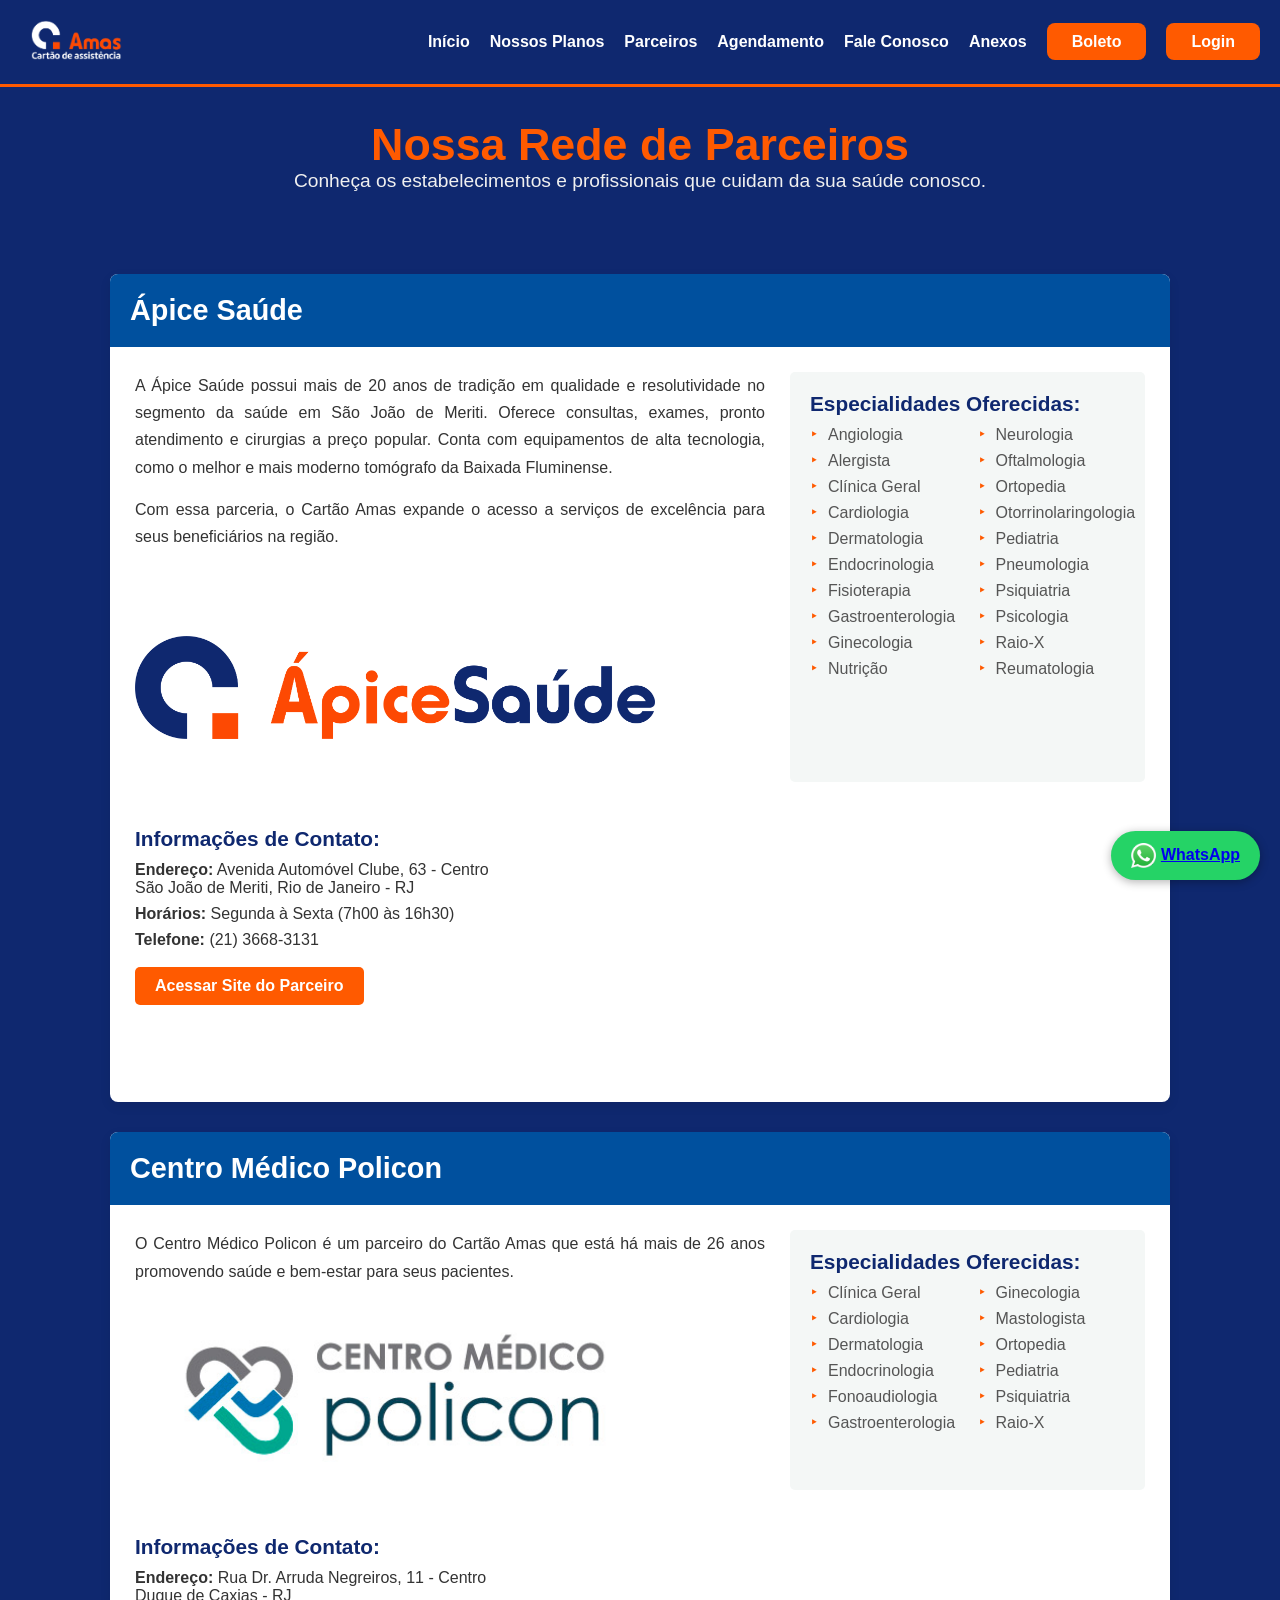
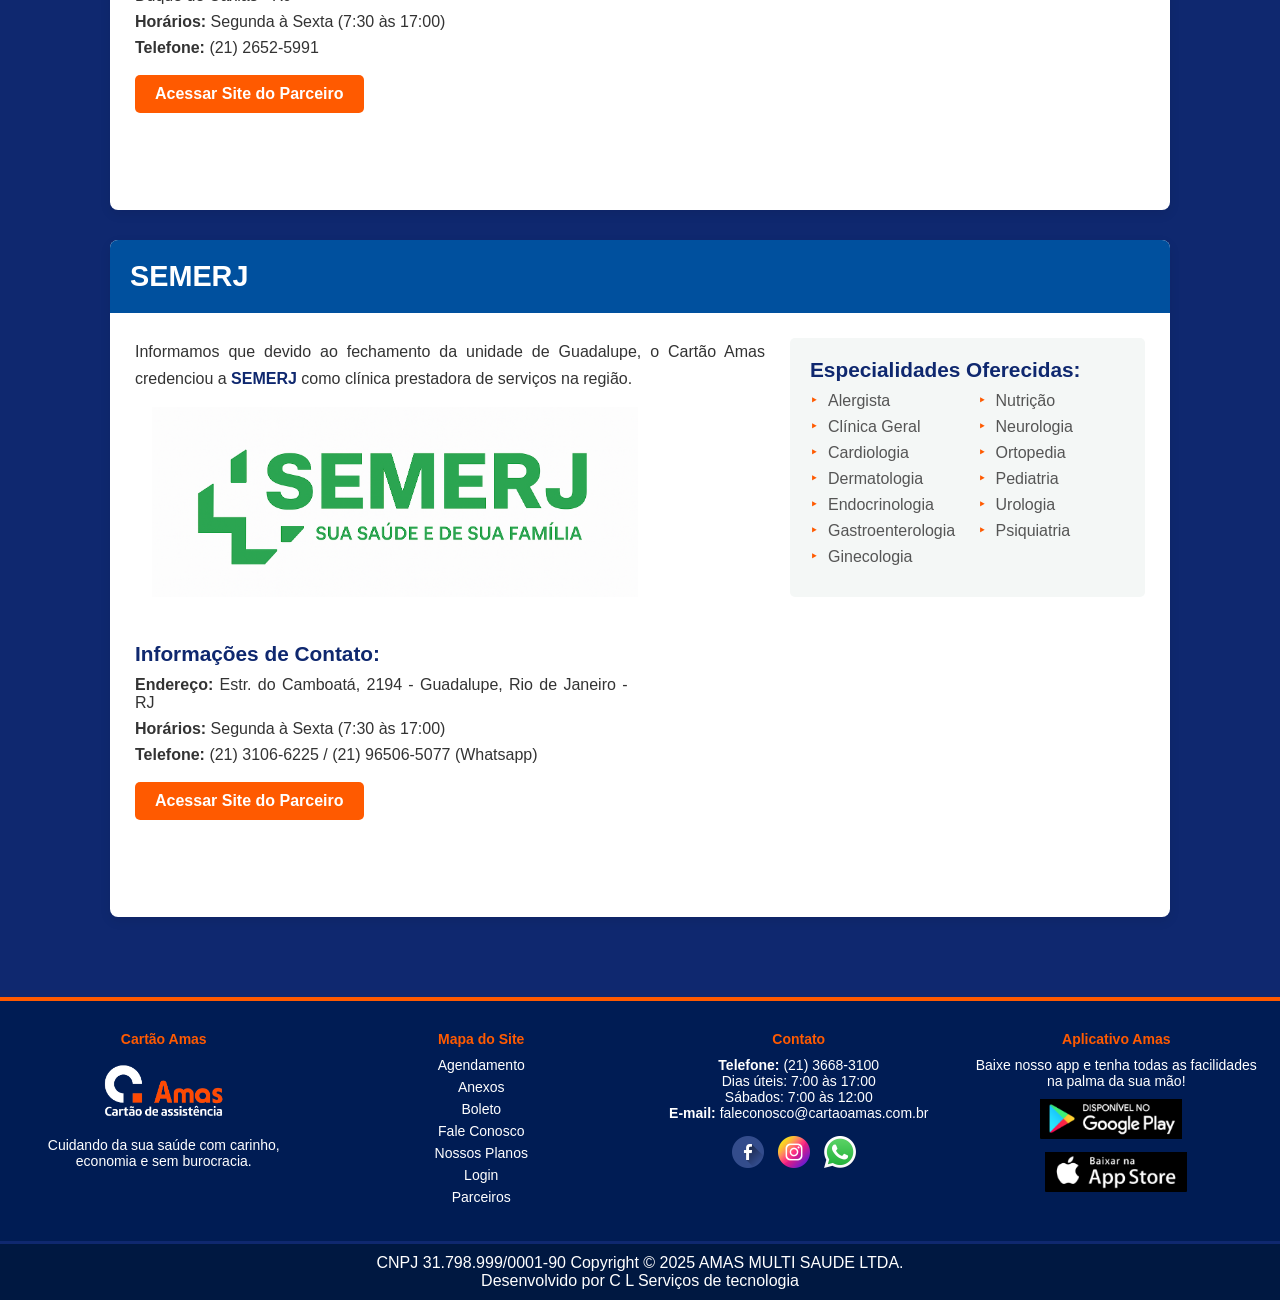
<file: parceiros.html>
<!DOCTYPE html>
<html lang="pt-BR">
<head>
    <meta charset="UTF-8">
    <meta name="viewport" content="width=device-width, initial-scale=1.0">
    <link rel="icon" href="assets/img/logo.ico" type="image/icon">
    <title>Nossos Parceiros - Cartão Amas</title>
    <link rel="stylesheet" href="assets/css/style.css">
    <link rel="stylesheet" href="assets/css/grid.css">
    <link rel="stylesheet" href="assets/css/footer.css">
</head>
<body>

    <header class="header">
        <a href="/"><img src="assets/img/logo-amas-sem-fundo.png" alt="Cartão Amas Logo" class="logo"></a>
        <ul class="nav-links">
            <li><a href="/">Início</a></li>
            <li><a href="nossos-planos">Nossos Planos</a></li>
            <li><a href="parceiros">Parceiros</a></li>
            <li><a href="agendamento">Agendamento</a></li>
            <li><a href="fale-conosco">Fale Conosco</a></li>
            <li><a href="anexos">Anexos</a></li>
             <li><a href="https://www.cartaoamas.com.br/AliancaAppNet2/Site/autenticacao/login?t=cpf" target="_blank" class="nav-links-btn">Boleto</a></li> <!-- Link placeholder -->
            <li><a href="https://www.cartaoamas.com.br/AliancaAppNet2/Site/site" target="_blank" class="nav-links-btn">Login</a></li>   <!-- Link placeholder -->
        </ul>
    </header>

    <section class="page-title-section">
        <h1>Nossa Rede de Parceiros</h1>
        <p style="font-size: 1.2em; color: #f0f0f0;">Conheça os estabelecimentos e profissionais que cuidam da sua saúde conosco.</p>
    </section>

    <main class="partners-container-main">
        <!-- Exemplo de Card de Parceiro -->
        <div class="partner-card">
            <div class="partner-card-header">
                <h2>Ápice Saúde</h2>
            </div>
            <div class="partner-card-body">
                <div class="partner-description">
                    <p>A Ápice Saúde possui mais de 20 anos de tradição em qualidade e resolutividade no segmento da saúde em São João de Meriti. Oferece consultas, exames, pronto atendimento e cirurgias a preço popular. Conta com equipamentos de alta tecnologia, como o melhor e mais moderno tomógrafo da Baixada Fluminense.</p>
                    <p>Com essa parceria, o Cartão Amas expande o acesso a serviços de excelência para seus beneficiários na região.</p>
                <br>
                    <img src="assets/img/Logo-Ápice-sem-fundo.png" width="500px" alt="Logo Ápice">
                </div>
                <div class="partner-specialties">
                    <h3>Especialidades Oferecidas:</h3>
                    <ul>
                        <li>Angiologia</li>
                        <li>Alergista</li>
                        <li>Clínica Geral</li>
                        <li>Cardiologia</li>
                        <li>Dermatologia</li>
                        <li>Endocrinologia</li>
                        <li>Fisioterapia</li>
                        <li>Gastroenterologia</li>
                        <li>Ginecologia</li>
                        <li>Nutrição</li>
                        <li>Neurologia</li>
                        <li>Oftalmologia</li>
                        <li>Ortopedia</li>
                        <li>Otorrinolaringologia</li>
                        <li>Pediatria</li>
                        <li>Pneumologia</li>
                        <li>Psiquiatria</li>
                        <li>Psicologia</li>
                        <li>Raio-X</li>
                        <li>Reumatologia</li>
                    </ul>
                </div>
            </div>
            <div class="partner-contact-map">
                <div class="partner-contact-details">
                    <h3>Informações de Contato:</h3>
                    <p><strong>Endereço:</strong> Avenida Automóvel Clube, 63 - Centro <br> São João de Meriti, Rio de Janeiro - RJ</p>
                    <p><strong>Horários:</strong> Segunda à Sexta (7h00 às 16h30)</p>
                    <p><strong>Telefone:</strong> (21) 3668-3131</p>
                    <a href="https://apicesaude.com.br/" class="partner-site-button" target="_blank">Acessar Site do Parceiro</a> <!-- Colocar link real do parceiro -->
                </div>
                <div class="partner-map">
                    <iframe src="https://www.google.com/maps/embed?pb=!1m18!1m12!1m3!1d3678.665084095883!2d-43.37176868503715!3d-22.777739985077423!2m3!1f0!2f0!3f0!3m2!1i1024!2i768!4f13.1!3m3!1m2!1s0x997b6d97870a9f%3A0x52846a3808a1f897!2sAv.%20Autom%C3%B3vel%20Clube%2C%2063%20-%20Centro%2C%20S%C3%A3o%20Jo%C3%A3o%20de%20Meriti%20-%20RJ%2C%2025515-125!5e0!3m2!1spt-BR!2sbr!4v1620000000001!5m2!1spt-BR!2sbr" allowfullscreen="" loading="lazy"></iframe>
                </div>
            </div>
        </div>
        <div class="partner-card">
            <div class="partner-card-header">
                <h2>Centro Médico Policon</h2>
            </div>
            <div class="partner-card-body">
                <div class="partner-description">
                    <p>O Centro Médico Policon é um parceiro do Cartão Amas que está há mais de 26 anos promovendo saúde e bem-estar para seus pacientes.</p>
                    <img src="assets/img/logo-policon.jpg" alt="Logo Policon" >
                </div>
                <div class="partner-specialties">
                    <h3>Especialidades Oferecidas:</h3>
                    <ul>
                  <li>Clínica Geral</li>
                  <li>Cardiologia</li>
                  <li>Dermatologia</li>
                  <li>Endocrinologia</li>
                  <li>Fonoaudiologia</li>
                  <li>Gastroenterologia</li>
                  <li>Ginecologia</li>
                  <li>Mastologista</li>
                  <li>Ortopedia</li>
                  <li>Pediatria</li>
                  <li>Psiquiatria</li>
                  <li>Raio-X</li>
                </ul>
                </div>
            </div>
            <div class="partner-contact-map">
                <div class="partner-contact-details">
                    <h3>Informações de Contato:</h3>
                    <p><strong>Endereço:</strong> Rua Dr. Arruda Negreiros, 11 - Centro<br>
                        Duque de Caxias - RJ</p>
                    <p><strong>Horários:</strong> Segunda à Sexta (7:30 às 17:00)</p>
                    <p><strong>Telefone:</strong> (21) 2652-5991</p>
                    <a href="https://www.cmpolicon.com.br/" class="partner-site-button" target="_blank">Acessar Site do Parceiro</a> <!-- Colocar link real do parceiro -->
                </div>
                <div class="partner-map">
                    <iframe src="https://www.google.com/maps/embed?pb=!1m14!1m8!1m3!1d29428.357831948077!2d-43.316141!3d-22.782271!3m2!1i1024!2i768!4f13.1!3m3!1m2!1s0x997ab8bf85a613%3A0x8c3d4ab58282d647!2s%C3%81pice%20Sa%C3%BAde%20-%20Centro%20M%C3%A9dico%20Policon!5e0!3m2!1spt-BR!2sbr!4v1746805233716!5m2!1spt-BR!2sbr" allowfullscreen="" loading="lazy"></iframe>
                </div>
            </div>
        </div>
        <div class="partner-card">
            <div class="partner-card-header">
                <h2>SEMERJ</h2>
            </div>
            <div class="partner-card-body">
                <div class="partner-description">
                    <p>Informamos que devido ao fechamento da unidade de Guadalupe, o Cartão Amas credenciou a <strong>SEMERJ</strong> como clínica prestadora de serviços na região. <br></p>
                    <img src="assets/img/logo-semerj.png" alt="Logo SEMERJ" >
                </div>
                <div class="partner-specialties">
                    <h3>Especialidades Oferecidas:</h3>
                    <ul>
                        <li>Alergista</li>
                        <li>Clínica Geral</li>
                        <li>Cardiologia</li>
                        <li>Dermatologia</li>
                        <li>Endocrinologia</li>
                        <li>Gastroenterologia</li>
                        <li>Ginecologia</li>
                        <li>Nutrição</li>
                        <li>Neurologia</li>
                        <li>Ortopedia</li>
                        <Li>Pediatria</Li>
                        <li>Urologia</li>
                        <li>Psiquiatria</li>
                     </ul>
                </div>
            </div>
            <div class="partner-contact-map">
                <div class="partner-contact-details">
                    <h3>Informações de Contato:</h3>
                    <p><strong>Endereço:</strong> Estr. do Camboatá, 2194 - Guadalupe, Rio de Janeiro - RJ</p>
                    <p><strong>Horários:</strong> Segunda à Sexta (7:30 às 17:00)</p>
                    <p><strong>Telefone:</strong> (21) 3106-6225 / (21) 96506-5077 (Whatsapp)</p>
                    <a href="https://medicoguadalupe.com.br/" class="partner-site-button" target="_blank">Acessar Site do Parceiro</a> <!-- Colocar link real do parceiro -->
                </div>
                <div class="partner-map">
                    <iframe src="https://www.google.com/maps/embed?pb=!1m18!1m12!1m3!1d3677.0777355766872!2d-43.385267125744555!3d-22.836613335364813!2m3!1f0!2f0!3f0!3m2!1i1024!2i768!4f13.1!3m3!1m2!1s0x99635eb1a62cb5%3A0x16d7f110eeb98605!2sSemerj%20Guadalupe!5e0!3m2!1spt-BR!2sbr!4v1746814121609!5m2!1spt-BR!2sbr" allowfullscreen="" loading="lazy"></iframe>
                </div>
            </div>
        </div>
        <!-- Adicionar mais cards de parceiros aqui -->
        <!-- Exemplo de mensagem se não houver parceiros -->
        <!-- 
        <div class="no-partners">
            <p>No momento, estamos atualizando nossa lista de parceiros. Volte em breve para novidades!</p>
        </div>
        -->
    </main>

     <div class="whatsapp-float">
        <a href="https://wa.me/552136683100" target="_blank" title="Fale Conosco pelo WhatsApp">
            <img src="assets/img/whatsapp.png" alt="WhatsApp" style="width:25px; height:25px; vertical-align: middle; margin-right: 5px;">WhatsApp
        </a>
    </div>

    <footer class="footer">
        <div class="footer-container">
            <div class="coluna">
                <h4>Cartão Amas</h4>
                <img src="assets/img/logo-amas-sem-fundo.png" alt="Logo Amas Rodapé" style="max-width: 150px; margin-bottom: 10px;">
                <p>Cuidando da sua saúde com carinho, economia e sem burocracia.</p>
            </div>
            <div class="coluna">
                <h4>Mapa do Site</h4>
                <ul class="mapa-site">
                    <li><a href="agendamento" class="mapa-link">Agendamento</a></li>
                    <li><a href="anexos" class="mapa-link">Anexos</a></li>
                    <li><a href="https://www.cartaoamas.com.br/AliancaAppNet2/Site/autenticacao/login?t=cpf" class="mapa-link">Boleto</a></li>
                    <li><a href="fale-conosco" class="mapa-link">Fale Conosco</a></li>
                    <li><a href="nossos-planos" class="mapa-link">Nossos Planos</a></li>
                    <li><a href="https://www.cartaoamas.com.br/AliancaAppNet2/Site/site" class="mapa-link">Login</a></li>
                    <li><a href="parceiros" class="mapa-link">Parceiros</a></li>
                    
                    
                    
                </ul>
            </div>
            <div class="coluna">
                <h4>Contato</h4>
                <p><strong>Telefone:</strong> (21) 3668-3100</p>
                <p>Dias úteis: 7:00 às 17:00</p>
                <p>Sábados: 7:00 às 12:00</p>
                <p><strong>E-mail:</strong> faleconosco@cartaoamas.com.br</p>
                <div class="social-icons" style="margin-top: 15px;">
                    <a href="https://www.facebook.com/cartaoamas" target="_blank"><img src="assets/img/facebook.png" alt="Facebook"></a>
                    <a href="https://www.instagram.com/cartaoamas/" target="_blank"><img src="assets/img/instagram.png" alt="Instagram"></a>
                    <a href="https://wa.me/552136683100" target="_blank"><img src="assets/img/whatsapp.png" alt="WhatsApp"></a>
                </div>
            </div>
            <div class="coluna">
                <h4>Aplicativo Amas</h4>
                <p>Baixe nosso app e tenha todas as facilidades na palma da sua mão!</p>
                <a href="https://play.google.com/store/apps/details?id=br.com.amasmultisaude" target="_blank" style="margin-right:10px;"><img src="assets/img/loja-android.png" alt="Google Play" style="height: 40px; margin-top:10px;"></a>
                <a href="https://apps.apple.com/br/app/amas/id1640587993" target="_blank"> <img src="assets/img/loja-ios.png" alt="App Store" style="height: 40px; margin-top:10px;"></a>
            </div>
        </div>
    </footer>
    <div class="footer-last">
        <p style="margin-top: 0px;">CNPJ 31.798.999/0001-90 Copyright © 2025 AMAS MULTI SAUDE LTDA.</p>
        <p>Desenvolvido por C L Serviços de tecnologia</p>
    </div>

    <script src="assets/scripts/main.js"></script> <!-- Para carrossel e outras interações -->
</body>
</html>
</file>
<file: assets/css/style.css>
/* Reset básico */
* {
  margin: 0;
  padding: 0;
  box-sizing: border-box;
}

body {
  width: 100%;
  height: 100vh;
  font-family: 'Segoe UI', sans-serif;
  background-color: #0F286F;
  color: white;
  text-align: justify;

}
/* Index*/
.hero {
  background-image: url('assets/img/familia-1.jpg'); /* Usando imagem do cliente */
  background-size: cover;
  background-position: center;
  color: white;
  padding: 5em 2em;
  text-align: center;
  text-shadow: 2px 2px 4px rgba(0,0,0,0.6);
}
.hero h1 {
  font-size: 3em;
  margin-bottom: 0.3em;
  color: #FFFFFF; /* Branco para destaque sobre imagem */
}
.hero p {
  font-size: 1.5em;
  margin-bottom: 1.5em;
  color: #f0f0f0; /* Branco um pouco mais suave */
}
.cta-button-hero {
  background-color: #FF5A00; /* Laranja vibrante da marca */
  color: white;
  padding: 15px 30px;
  text-decoration: none;
  font-size: 1.3em;
  border-radius: 8px;
  font-weight: bold;
  transition: background-color 0.3s ease, transform 0.2s ease;
  display: inline-block;
  border: 2px solid #FF5A00;
}
.cta-button-hero:hover {
  background-color: #e04e00; /* Laranja um pouco mais escuro */
  transform: scale(1.05);
}
.section-sobre, .section-como-funciona, .section-planos-preview, .section-contato-rapido {
  padding: 40px 20px;
  margin: 20px auto;
  max-width: 1100px;
  background-color: #FFFFFF; /* Fundo branco para seções de conteúdo */
  border-radius: 8px;
  box-shadow: 0 4px 12px rgba(0,0,0,0.1);
}
.section-sobre h2, .section-como-funciona h2, .section-planos-preview h2, .section-contato-rapido h2 {
  color: #0F286F; /* Azul escuro da marca */
  text-align: center;
  margin-bottom: 1.5em;
  font-size: 2.2em;
}
.section-sobre p, .section-como-funciona p, .section-como-funciona ul {
  line-height: 1.8;
  font-size: 1.1em;
  color: #333333; /* Cinza escuro para texto */
  margin-bottom: 1em;
}
.section-como-funciona ul {
  list-style: none;
  padding-left: 0;
}
.section-como-funciona ul li {
  padding-left: 25px;
  position: relative;
  margin-bottom: 10px;
}
.section-como-funciona ul li::before {
  content: '\2714'; /* Ícone de check */
  color: #FF5A00; /* Laranja */
  position: absolute;
  left: 0;
  font-weight: bold;
}
.plan-card-index {
  background-color: #f4f7f6; /* Fundo levemente cinza para cards */
  border: 1px solid #e0e0e0;
  border-radius: 8px;
  padding: 2em;
  text-align: center;
  transition: transform 0.3s ease, box-shadow 0.3s ease;
  display: flex;
  flex-direction: column;
  justify-content: space-between;
  height: 100%; /* Para alinhar botões se altura variar */
}
.plan-card-index img {
  max-width: 100px; /* Ajustar tamanho conforme necessário */
  height: auto;
  margin-bottom: 1em;
}
.plan-card-index h3 {
  color: #00509e; /* Azul mais escuro para títulos de card */
  margin-top: 0;
  margin-bottom: 0.5em;
  font-size: 1.6em;
}
.plan-card-index p {
  font-size: 1em;
  color: #555555;
  flex-grow: 1; /* Para empurrar o botão para baixo */
  margin-bottom: 1.5em;
}
.cta-button-card {
  background-color: #0F286F; /* Azul escuro */
  color: white;
  padding: 10px 20px;
  text-decoration: none;
  border-radius: 5px;
  font-weight: bold;
  transition: background-color 0.3s ease;
  display: inline-block; /* Para que o botão não ocupe a largura toda */
}
.cta-button-card:hover {
  background-color: #003d7a;
}
.cta-button-todos-planos {
  background-color: #FF5A00;
  color: white;
  padding: 12px 25px;
  text-decoration: none;
  border-radius: 5px;
  font-weight: bold;
  transition: background-color 0.3s ease;
  display: block; /* Ocupa a largura e permite margin auto */
  width: fit-content;
  margin: 2em auto 0 auto;
}
.cta-button-todos-planos:hover {
  background-color: #e04e00;
}

/* Cabeçalho */
.header {
  background-color: #0F286F;
  display: flex;
  justify-content: space-between;
  align-items: center;
  padding: 15px 20px;
  border-bottom: 3px solid #FF5A00;
}

.logo {
  height: 50px;
}
/* Menu inicial links*/
.nav-links {
  list-style: none;
  display: flex;
  gap: 20px;
  position: relative;
}
/* Menu inicial transição*/
.nav-links a{
  color: white;
  text-decoration: none;
  transition: 0.5s ease-out;
  font-weight: bold;

}

.nav-links a:hover {
  color: #FF5A00;
  text-decoration: none;
  font-weight: bold;
}
/*Botão menu inicial*/
.nav-links-btn {
  text-decoration: none;
  font-weight: bold;
  background-color: #FF5A00;
  color: white;
  padding: 10px 25px;
  border: none;
  border-radius: 8px;
  transition: color 0.3s ease, background-color 0.3s ease;
}

/* Efeito ao passar o mouse no botão menu inicial */
.nav-links-btn:hover {
  color: #0F286F;
  background-color: #FFD5B0; /* cor opcional mais clara ou mantenha como quiser */
  text-decoration: none;
  cursor: pointer;
}



/* Botão WhatsApp flutuante */
.whatsapp-float {
  position: fixed;
  bottom: 20px;
  right: 20px;
  background-color: #25D366;
  color: white;
  padding: 12px 20px;
  border-radius: 50px;
  text-decoration: none;
  font-weight: bold;
  box-shadow: 0 2px 10px rgba(0,0,0,0.3);
  z-index: 999;
}

/* Botões em geral */
.btn-plano {
  background-color: #FF5A00;
  color: white;
  padding: 10px 20px;
  text-decoration: none;
  border-radius: 8px;
  font-weight: bold;
}



/* Formulário de contato */
.contato form {
  display: flex;
  flex-direction: column;
  gap: 12px;
  margin-top: 20px;
}

.contato input,
.contato textarea {
  padding: 10px;
  border: none;
  border-radius: 5px;
}

.contato textarea {
  resize: vertical;
  min-height: 100px;
}

.contato button.btn {
  background-color: #FF5A00;
  color: white;
  padding: 12px;
  border: none;
  border-radius: 8px;
  cursor: pointer;
  font-weight: bold;
}


.contato-container {
  display: flex;
  flex-wrap: wrap;
  gap: 40px;
  padding: 20px 20px;
}

.coluna-texto {
  flex: 1;
  min-width: 300px;
}

.coluna-form {
  flex: 1;
  min-width: 300px;
  background-color: #002463;
  padding: 20px;
  border-radius: 10px;
}

.coluna-form h2 {
  margin-bottom: 15px;
}

.coluna-form input,
.coluna-form textarea {
  width: 100%;
  margin-bottom: 10px;
  border-radius: 5px;
  padding: 10px;
  border: none;
}

.coluna-form button {
  background-color: #FF5A00;
  color: white;
  padding: 12px;
  border: none;
  border-radius: 8px;
  cursor: pointer;
  font-weight: bold;
  width: 100%;
}
.grid-planos {
  display: grid;
  grid-template-columns: repeat(3, 1fr);
  gap: 20px;
  margin-top: 30px;
}

.plano-card {
  text-align: center;
  text-decoration: none;
  color: white;
  background-color: #002463;
  border-radius: 10px;
  overflow: hidden;
  transition: transform 0.3s ease;
  height: 260px; /* força altura igual */
  display: flex;
  flex-direction: column;
  justify-content: space-between;
}

.plano-card img {
  width: 100%;
  height: 180px;
  object-fit: contain;
  background: white;
  cursor: pointer;
  display: flex;
  align-items: center;
  justify-content: center;
}

.grid-planos :hover {
  transform: scale(1.05);
}

.plano-card span {
  display: block;
  padding: 10px;
  font-weight: bold;
  background-color: #FF5A00;
  color: white;
}

/* invisível mas mantém espaço na grade */
.plano-card.vazio {
  visibility: hidden;
}
  .texto-justificado {
    text-align: justify;
  }
 /* Estilos específicos para a página Parceiros */
        .page-title-section {
            background-color: #0F286F; /* Azul escuro da marca */
            color: white;
            padding: 2em 20px;
            text-align: center;
        }
        .page-title-section h1 {
            font-size: 2.8em;
            margin: 0;
            color: #FF5A00; /* Laranja para destaque no título */
        }
        .partners-container-main {
            max-width: 1100px;
            margin: 30px auto;
            padding: 20px;
        }
        .partner-card {
            background-color: #FFFFFF;
            border-radius: 8px;
            box-shadow: 0 4px 12px rgba(0,0,0,0.08);
            margin-bottom: 30px;
            overflow: hidden; /* Para conter elementos internos */
        }
        .partner-card-header {
            background-color: #00509e; /* Azul mais escuro para cabeçalho do card */
            color: white;
            padding: 20px;
        }
        .partner-card-header h2 {
            margin: 0;
            font-size: 1.8em;
            color: hsl(0, 0%, 100%); /* Laranja para nome do parceiro */
        }
        .partner-card-body {
            padding: 25px;
            display: flex;
            flex-wrap: wrap;
            gap: 25px;
        }
        .partner-description {
            flex: 2;
            min-width: 300px;
            color: #333333;
            line-height: 1.7;
        }
        .partner-description p {
            margin-bottom: 15px;
        }
        .partner-description strong {
            color: #0F286F;
        }
        .partner-specialties {
            flex: 1;
            min-width: 250px;
            background-color: #f4f7f6; /* Fundo levemente cinza para especialidades */
            padding: 20px;
            border-radius: 5px;
        }
        .partner-specialties h3 {
            color: #0F286F;
            margin-top: 0;
            margin-bottom: 10px;
            font-size: 1.3em;
        }
        .partner-specialties ul {
            list-style: none;
            padding: 0;
            columns: 2; /* Divide em duas colunas se houver muitas especialidades */
            column-gap: 20px;
        }
        .partner-specialties ul li {
            margin-bottom: 8px;
            font-size: 1em;
            color: #555555;
            padding-left: 18px;
            position: relative;
        }
        .partner-specialties ul li::before {
            content: '\2023'; /* Bullet point triangular */
            color: #FF5A00;
            position: absolute;
            left: 0;
            font-size: 0.9em;
        }
        .partner-contact-map {
            display: flex;
            flex-wrap: wrap;
            gap: 25px;
            margin-top: 20px;
            padding: 0 25px 25px 25px; /* Padding apenas no corpo, não no header */
        }
        .partner-contact-details {
            flex: 1;
            min-width: 280px;
        }
        .partner-contact-details h3 {
            color: #0F286F;
            margin-bottom: 10px;
            font-size: 1.3em;
        }
        .partner-contact-details p {
            margin-bottom: 8px;
            color: #333333;
        }
        .partner-map {
            flex: 1;
            min-width: 300px;
            min-height: 250px;
            border-radius: 5px;
            overflow: hidden;
        }
        .partner-map iframe {
            width: 100%;
            height: 100%;
            border: 0;
        }
        .partner-site-button {
            display: inline-block;
            background-color: #FF5A00;
            color: white;
            padding: 10px 20px;
            text-decoration: none;
            border-radius: 5px;
            font-weight: bold;
            margin-top: 10px;
            transition: background-color 0.3s ease;
        }
        .partner-site-button:hover {
            background-color: #e04e00;
                    }

          .partner-card img {
            width: 520px;
            height: 190px;
            object-fit: contain;
            background: white;
            cursor: pointer;
            display: flex;
            align-items: center;
            justify-content: center;   
          }       
        /* Para o caso de não haver parceiros */
        .no-partners {
            text-align: center;
            padding: 40px;
            font-size: 1.2em;
            color: #555;
        }
</file>
<file: assets/css/main.css>
main{
    padding: 5%;
    display: flex;
    align-items: center;
    justify-content: space-between;
}

/*MAIN CONTENT ==============================================*/
main .main-content{
    display: flex;
    flex-direction: column;
}

main .main-content h2{
    margin-bottom: 2%;

}    
main .main-content .text {
    margin-bottom: 10%;
}  
main .main-content .text p {
    width: 85%;
    font-size: 1.2em;
    font-weight: 300;
}    
/*Imagem planos*/
.imagem-container {
    text-align: center;
    margin: 40px auto;
  }
  
  .imagem-ampliavel {
    max-width: 90%;
    height: auto;
    cursor: pointer;
    border-radius: 10px;
    box-shadow: 0 4px 12px rgba(0, 0, 0, 0.3);
    transition: transform 0.2s ease-in-out;
  }

  
  /* Modal em tela cheia */
  .modal-imagem {
    display: none;
    position: fixed;
    z-index: 9999;
    left: 0;
    top: 0;
    width: 100%;
    height: 100%;
    background-color: rgba(0, 0, 0, 0.95);
    justify-content: center;
    align-items: center;
  }
  
  .modal-imagem img {
    max-width: 75%;
    max-height: 75%;
    border-radius: 10px;
    box-shadow: 0 0 15px black;
    cursor: pointer;
  }
  .titulo-centro {
    text-align: center;
    font-family: Arial, sans-serif;
    font-size: 32px;
    margin-top: 20px;
    color: #FF5A00;;
  }
  /*Agendamento Online*/
  .app-promo {
    background: #0F286F;
    padding: 60px 20px;
  }
  
  .promo-container {
    display: flex;
    flex-wrap: wrap;
    align-items: center;
    justify-content: center;
    max-width: 1100px;
    margin: 0 auto;
  }
  
  .promo-texto {
    flex: 1 1 400px;
    padding: 20px;
  }
  
  .promo-texto h1 {
    font-size: 2em;
    color: #FF5A00;
    margin-bottom: 20px;
  }
  
  .promo-texto p {
    font-size: 1.2em;
    margin-bottom: 20px;
  }
  
  .beneficios-app {
    list-style: none;
    padding: 0;
    margin-bottom: 20px;
  }
  
  .beneficios-app li {
    font-size: 1em;
    margin-bottom: 8px;
  }
  
  .botoes-download {
    display: flex;
    align-items: center;
  }
  
  .promo-imagem {
    flex: 1 1 100px;
    padding: 20px;
    text-align: center;
  }
</file>
<file: assets/css/footer.css>
.footer {
    background-color: #001C54;
    color: white;
    padding: 30px 20px;
    border-top: 4px solid #FF5A00;
    font-size: 14px;
  }
  
  .footer-container {
    display: flex;
    flex-wrap: wrap;
    justify-content: space-between;
    gap: 30px;
  }
  
  .coluna {
    flex: 1;
    min-width: 180px;
    text-align: center;
  }
  
  .footer h4 {
    color: #FF5A00;
    margin-bottom: 10px;
  }
  
  .social-icons img {
    width: 32px;
    margin-right: 10px;
    
  }
  .social-icons img:hover {
    transform: scale(1.2);
    transition: transform 0.3s ease;
  }
  
  .mapa-site {
    list-style: none;
    padding: 0;
    margin: 0;
  }
  
  .mapa-site li {
    margin-bottom: 6px;
  }
  
  .mapa-link {
    color: white;
    text-decoration: none;
    transition: transform 0.3s ease, color 0.3s ease;
  }
  
  .mapa-link:hover {
    transform: translateX(6px);
    color: #FF5A00;
  }
  
  /* Responsivo */
  @media (max-width: 768px) {
    .footer-container {
      flex-direction: column;
      text-align: center;
    }
  }
  
  
  .footer-last {
    margin-top: 3px;
    background-color:#001841;
    text-align: center;
    width: 100%;
    clear: both;
    color: white;
    padding: 10px 10px;
  }
</file>
<file: assets/css/grid.css>
/*Grade dos anexos*/
.grid-anexos{
    display: grid ;
    grid-template-columns: repeat(2, 3fr);
    gap: 20px;
    margin-top: 20px;
  }
  .anexos-card {
    text-align: center;
    text-decoration: none;
    color: #FF5A00;
    background-color: #f5f5f5;
    border-radius: 15px;
    overflow: visible;
    transition: transform 0.4s ease;
    font-size: x-large;
  }
  .anexos-card:hover {
    transform: scale(1.05);
    background-color: #FF5A00;
   color: #f5f5f5;
  }
  
  .anexos-card img {
    width: 80%;
    height: 100px;
    object-fit: cover;
  }
  /* Grade de planos com imagens */
  .grid-planos {
    display: grid;
    grid-template-columns: repeat(3, 1fr);
    gap: 50px;
    margin-top: 50px;
  }
  .grid-planos img:hover{
    transform: scale(1.05);
    transition: transform 0.4s ease;
  }
  @media (max-width: 768px) {
    .grid-planos {
      grid-template-columns: repeat(1, 1fr);
    }
  }
  
  .plano-card {
    text-align: center;
    text-decoration: none;
    color: white;
    background-color: #002463;
    border-radius: 15px;
    overflow: hidden;
    transition: transform 0.4s ease;
  }
  
  .plano-card:hover {
    transform: scale(1.05);
    
  }
  
  .plano-card img {
    width: 80%;
    height: 130px;
    object-fit: cover;
  }
  
  .plano-card span {
    display: block;
    padding: 10px;
    font-weight: bold;
    background-color: #FF5A00;
    color: white;
  }
  /* Estilo Parceiros */

  .endereco-mapa {
    display: flex;
    flex-wrap: wrap;
    gap:20px;
    margin: 20px 0;
    padding-left: 20px;
    align-items: stretch;
  }
  
  .info-endereco {
    background-color: #f33a00;
    color: white;
    padding: 30px;
    flex: 1 1 300px;
    max-width: 450px;
    max-height: 450px;
    display: flex;
    flex-direction: column;
    position: relative;
    justify-content: center;
  }
  
  .info-endereco ul {
    list-style: disc;
    padding-left: 20px;
  }
  
  .info-endereco li {
    margin-bottom: 10px;
    font-size: 16px;
    line-height: 1.5;
  }
  
  .mapa {
    margin-left: 15px;
    flex: 2 1 500px;
    min-height: 300px;
    height: auto;
  }
  
  .parceiro {
    background-color:#0F286F; /* azul escuro */
    color: white;
    padding: 30px;
    font-family: Arial, sans-serif;
  }
  /*Título Parceiro*/
  .parceiro h2 {
    color: #FF5A00; /* laranja */
    font-size: 26px;
    margin-bottom: 10px;
  }
  /*Parágrafo Parceiro*/
  .parceiro p {
    margin-bottom: 20px;
    font-size: 18px;
    line-height: 1.6;
  }
  
  .conteudo {
    display: flex;
    gap: 30px;
    align-items: flex-start;
    padding: 0px;
    flex-wrap: wrap;
  }
  
  .conteudo ul {
    font-size: 20px;
    list-style: disc;
    font-size: 20px;
    padding-left: 40px;
    margin-bottom: 0px;
    flex: 1;
    min-width: 180px;
    
  }
  
  .botao-coluna {
    display: flex;
    align-items: flex-start;
    justify-content: center;
    min-width: 200px;
  }
  
  .botao-parceiro {
    background-color: #f33a00;
    color: white;
    text-decoration: none;
    padding: 10px 20px;
    border-radius: 6px;
    font-weight: bold;
    display: inline-block;
  }
</file>
